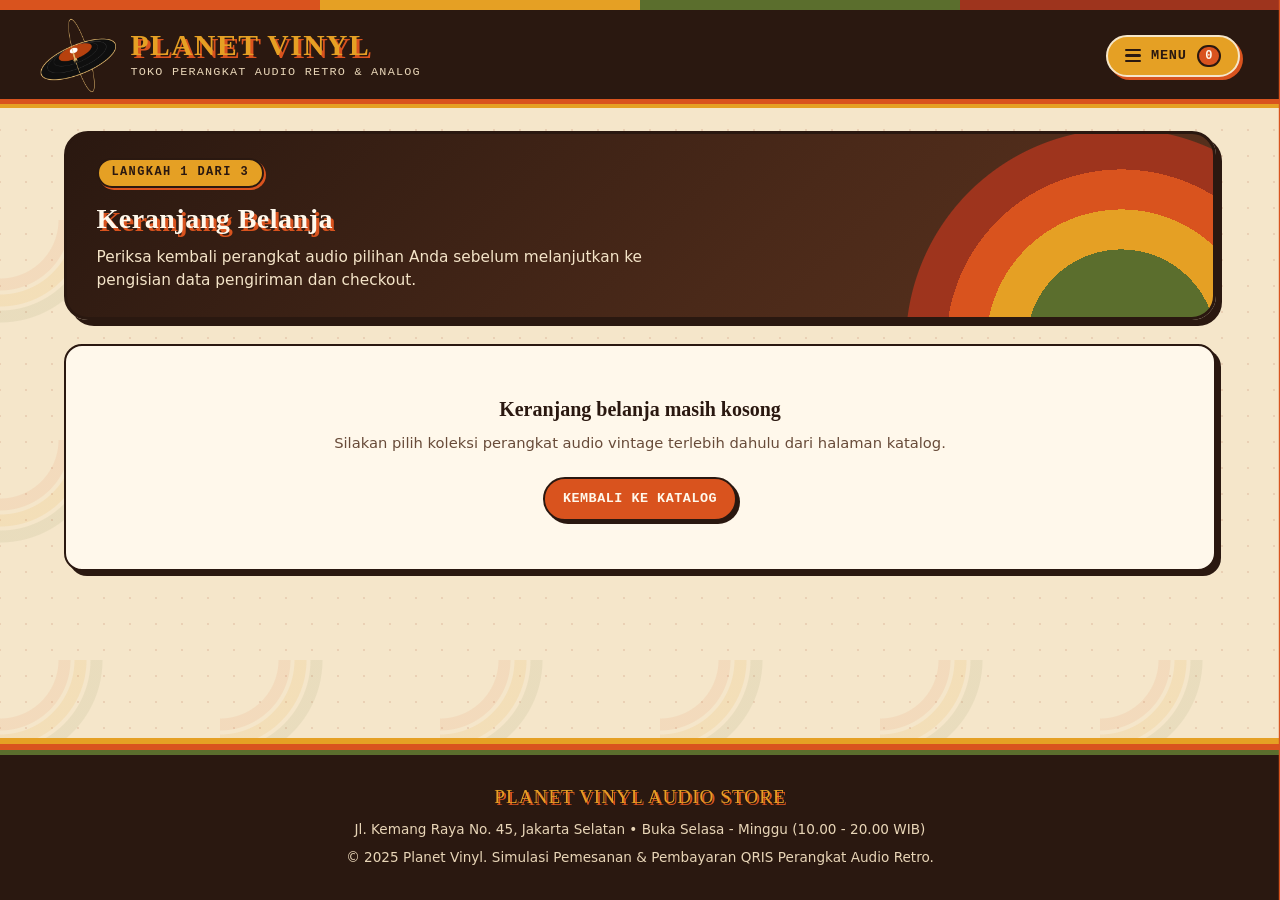
<file: cart.html>
<!DOCTYPE html>
<html lang="id">
<head>
  <meta charset="UTF-8">
  <meta name="viewport" content="width=device-width, initial-scale=1.0">
  <title>Keranjang Belanja — PLANET VINYL</title>
  <link rel="stylesheet" href="style.css">
</head>
<body>

  <div id="site-topbar"></div>

  <section class="hero compact">
    <div class="hero-box">
      <div class="hero-text">
        <span class="hero-step-tag">Langkah 1 dari 3</span>
        <h1>Keranjang Belanja</h1>
        <p>Periksa kembali perangkat audio pilihan Anda sebelum melanjutkan ke pengisian data pengiriman dan checkout.</p>
      </div>
    </div>
  </section>

  <main class="page-container">
    <div id="cart-root"></div>
  </main>

  <footer>
    <div class="footer-inner">
      <div class="footer-brand">PLANET VINYL AUDIO STORE</div>
      <div>Jl. Kemang Raya No. 45, Jakarta Selatan &bull; Buka Selasa - Minggu (10.00 - 20.00 WIB)</div>
      <div>&copy; 2025 Planet Vinyl. Simulasi Pemesanan &amp; Pembayaran QRIS Perangkat Audio Retro.</div>
    </div>
  </footer>

  <script src="app.js"></script>
  <script>
    (function () {
      const store = window.NKStore;

      function applyPlanetVinylBrand() {
        const topbar = document.getElementById("site-topbar");
        if (!topbar) return;

        const brand = topbar.querySelector(".brand");
        if (brand) {
          brand.querySelectorAll("svg, img, .brand-mark, .brand-icon").forEach(function (el) {
            el.remove();
          });
          const logoImg = document.createElement("img");
          logoImg.src = "logo/Planet Vinyl.png";
          logoImg.alt = "Logo Planet Vinyl";
          logoImg.className = "brand-logo";
          logoImg.width = 52;
          logoImg.height = 52;
          brand.insertBefore(logoImg, brand.firstChild);
        }

        const brandTitle = topbar.querySelector(".brand-title");
        if (brandTitle) brandTitle.textContent = "PLANET VINYL";

        const brandSub = topbar.querySelector(".brand-subtitle");
        if (brandSub) {
          brandSub.textContent = brandSub.textContent.replace(/nada klasik/gi, "Planet Vinyl");
        }

        const drawerTitle = topbar.querySelector(".drawer-title");
        if (drawerTitle) drawerTitle.textContent = "PLANET VINYL";

        const drawerFoot = topbar.querySelector(".drawer-foot");
        if (drawerFoot) {
          drawerFoot.innerHTML = drawerFoot.innerHTML.replace(/nada klasik/gi, "Planet Vinyl");
        }
      }

      store.renderTopbar("cart");
      applyPlanetVinylBrand();

      const root = document.getElementById("cart-root");

      function renderCart() {
        const cart = store.getCart();

        if (cart.length === 0) {
          root.innerHTML =
            '<div class="panel empty-state">' +
            '  <h3>Keranjang belanja masih kosong</h3>' +
            '  <p>Silakan pilih koleksi perangkat audio vintage terlebih dahulu dari halaman katalog.</p>' +
            '  <a href="index.html" class="btn btn-primary">Kembali ke Katalog</a>' +
            '</div>';
          return;
        }

        const totals = store.getCartTotals(store.DEFAULT_COURIER_FEE);
        const totalQty = store.getCartCount();

        const itemsHtml = cart.map(function (item) {
          const itemSubtotal = item.priceNum * item.qty;
          const maxQty = item.stockMax || 1;
          return (
            '<div class="cart-item" data-sku="' + store.escapeHtml(item.sku) + '">' +
            '  <img class="cart-thumb" src="' + store.escapeHtml(item.image) + '" alt="' + store.escapeHtml(item.name) + '">' +
            '  <div class="cart-item-info">' +
            '    <h3>' + store.escapeHtml(item.name) + '</h3>' +
            '    <div class="cart-item-meta">' + store.escapeHtml(item.sku) + ' &bull; Era ' + store.escapeHtml(item.era) + ' &bull; ' + store.escapeHtml(item.condition) + ' (' + store.escapeHtml(item.stock) + ')</div>' +
            '    <div class="cart-item-unit-price">' + store.formatRupiah(item.priceNum) + ' / unit</div>' +
            '  </div>' +
            '  <div class="cart-item-actions">' +
            '    <div class="qty-control">' +
            '      <button type="button" class="qty-btn btn-dec" data-sku="' + store.escapeHtml(item.sku) + '" aria-label="Kurangi jumlah">&minus;</button>' +
            '      <input type="number" class="qty-input" min="1" max="' + maxQty + '" value="' + item.qty + '" data-sku="' + store.escapeHtml(item.sku) + '" aria-label="Jumlah">' +
            '      <button type="button" class="qty-btn btn-inc" data-sku="' + store.escapeHtml(item.sku) + '" ' + (item.qty >= maxQty ? 'disabled' : '') + ' aria-label="Tambah jumlah">+</button>' +
            '    </div>' +
            '    <div class="cart-item-subtotal">' + store.formatRupiah(itemSubtotal) + '</div>' +
            '    <button type="button" class="btn btn-danger-outline btn-sm btn-remove" data-sku="' + store.escapeHtml(item.sku) + '">Hapus</button>' +
            '  </div>' +
            '</div>'
          );
        }).join("");

        root.innerHTML =
          '<div class="two-col">' +
          '  <section class="panel">' +
          '    <div class="panel-title">' +
          '      <span>Daftar Unit Pilihan (' + totalQty + ')</span>' +
          '      <button type="button" class="btn btn-danger-outline btn-sm" id="btn-clear-cart">Kosongkan</button>' +
          '    </div>' +
          '    <div>' + itemsHtml + '</div>' +
          '  </section>' +
          '  <aside class="panel">' +
          '    <div class="panel-title"><span>Ringkasan Belanja</span></div>' +
          '    <div class="summary-row">' +
          '      <span>Subtotal (' + totalQty + ' unit)</span>' +
          '      <strong>' + store.formatRupiah(totals.subtotal) + '</strong>' +
          '    </div>' +
          '    <div class="summary-row">' +
          '      <span>Estimasi Kurir &amp; Packing Kayu</span>' +
          '      <strong>' + store.formatRupiah(totals.ongkir) + '</strong>' +
          '    </div>' +
          '    <hr class="summary-divider">' +
          '    <div class="summary-total">' +
          '      <span>Grand Total</span>' +
          '      <span>' + store.formatRupiah(totals.grandTotal) + '</span>' +
          '    </div>' +
          '    <a href="checkout.html" class="btn btn-primary btn-block">Lanjut ke Checkout &rarr;</a>' +
          '    <a href="index.html" class="btn btn-outline btn-block" style="margin-top:0.65rem;">+ Tambah Koleksi Lainnya</a>' +
          '  </aside>' +
          '</div>';
      }

      root.addEventListener("click", function (e) {
        const decBtn = e.target.closest(".btn-dec");
        if (decBtn) {
          const sku = decBtn.getAttribute("data-sku");
          const item = store.getCart().find(function (c) { return c.sku === sku; });
          if (item) {
            if (item.qty <= 1) {
              store.removeFromCart(sku);
              store.showToast(item.name + " dihapus dari keranjang");
            } else {
              store.updateCartQty(sku, item.qty - 1);
            }
            renderCart();
            applyPlanetVinylBrand();
          }
          return;
        }

        const incBtn = e.target.closest(".btn-inc");
        if (incBtn) {
          const sku = incBtn.getAttribute("data-sku");
          const item = store.getCart().find(function (c) { return c.sku === sku; });
          if (item) {
            if (item.qty >= (item.stockMax || 1)) {
              store.showToast("Stok maksimal tercapai (" + item.stock + ")");
            } else {
              store.updateCartQty(sku, item.qty + 1);
              renderCart();
              applyPlanetVinylBrand();
            }
          }
          return;
        }

        const removeBtn = e.target.closest(".btn-remove");
        if (removeBtn) {
          const sku = removeBtn.getAttribute("data-sku");
          const item = store.getCart().find(function (c) { return c.sku === sku; });
          store.removeFromCart(sku);
          if (item) store.showToast(item.name + " dihapus dari keranjang");
          renderCart();
          applyPlanetVinylBrand();
          return;
        }

        if (e.target.id === "btn-clear-cart") {
          store.clearCart();
          store.showToast("Keranjang belanja dikosongkan");
          renderCart();
          applyPlanetVinylBrand();
        }
      });

      root.addEventListener("change", function (e) {
        const input = e.target.closest(".qty-input");
        if (!input) return;
        const sku = input.getAttribute("data-sku");
        const val = parseInt(input.value, 10);
        store.updateCartQty(sku, isNaN(val) || val < 1 ? 1 : val);
        renderCart();
        applyPlanetVinylBrand();
      });

      store.onRealtimeUpdate(function () {
        renderCart();
        applyPlanetVinylBrand();
      });

      renderCart();
    })();
  </script>
</body>
</html>
</file>
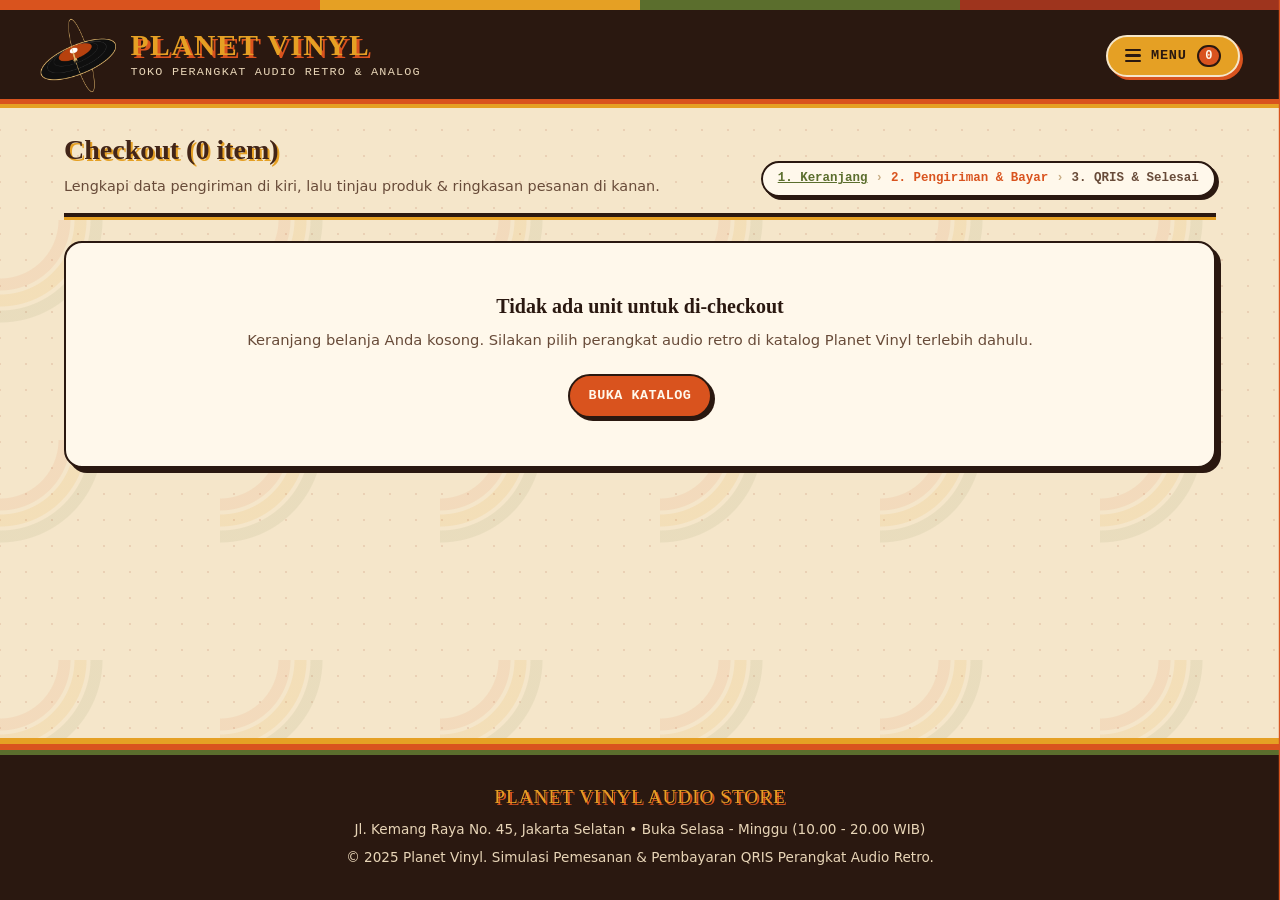
<file: checkout.html>
<!DOCTYPE html>
<html lang="id">
<head>
  <meta charset="UTF-8">
  <meta name="viewport" content="width=device-width, initial-scale=1.0">
  <title>Checkout Pesanan — PLANET VINYL</title>
  <link rel="stylesheet" href="style.css">
</head>
<body>

  <div id="site-topbar"></div>

  <main class="page-container" style="margin-top: 1.5rem;">
    <div class="checkout-topbar-strip">
      <div class="checkout-heading-group">
        <h1>Checkout (<span id="checkout-item-count">0</span> item)</h1>
        <p>Lengkapi data pengiriman di kiri, lalu tinjau produk &amp; ringkasan pesanan di kanan.</p>
      </div>
      <div class="checkout-progress" aria-label="Tahapan Checkout">
        <a href="cart.html" class="progress-step done">1. Keranjang</a>
        <span class="progress-sep">&rsaquo;</span>
        <span class="progress-step active">2. Pengiriman &amp; Bayar</span>
        <span class="progress-sep">&rsaquo;</span>
        <span class="progress-step">3. QRIS &amp; Selesai</span>
      </div>
    </div>

    <div id="checkout-root"></div>
  </main>

  <footer>
    <div class="footer-inner">
      <div class="footer-brand">PLANET VINYL AUDIO STORE</div>
      <div>Jl. Kemang Raya No. 45, Jakarta Selatan &bull; Buka Selasa - Minggu (10.00 - 20.00 WIB)</div>
      <div>&copy; 2025 Planet Vinyl. Simulasi Pemesanan &amp; Pembayaran QRIS Perangkat Audio Retro.</div>
    </div>
  </footer>

  <script src="app.js"></script>
  <script>
    (function () {
      const store = window.NKStore;

      function applyPlanetVinylBrand() {
        const topbar = document.getElementById("site-topbar");
        if (!topbar) return;

        const brand = topbar.querySelector(".brand");
        if (brand) {
          brand.querySelectorAll("svg, img, .brand-mark, .brand-icon").forEach(function (el) {
            el.remove();
          });
          const logoImg = document.createElement("img");
          logoImg.src = "logo/Planet Vinyl.png";
          logoImg.alt = "Logo Planet Vinyl";
          logoImg.className = "brand-logo";
          logoImg.width = 52;
          logoImg.height = 52;
          brand.insertBefore(logoImg, brand.firstChild);
        }

        const brandTitle = topbar.querySelector(".brand-title");
        if (brandTitle) brandTitle.textContent = "PLANET VINYL";

        const brandSub = topbar.querySelector(".brand-subtitle");
        if (brandSub) {
          brandSub.textContent = brandSub.textContent.replace(/nada klasik/gi, "Planet Vinyl");
        }

        const drawerTitle = topbar.querySelector(".drawer-title");
        if (drawerTitle) drawerTitle.textContent = "PLANET VINYL";

        const drawerFoot = topbar.querySelector(".drawer-foot");
        if (drawerFoot) {
          drawerFoot.innerHTML = drawerFoot.innerHTML.replace(/nada klasik/gi, "Planet Vinyl");
        }
      }

      store.renderTopbar("cart");
      applyPlanetVinylBrand();

      const root = document.getElementById("checkout-root");
      const itemCountEl = document.getElementById("checkout-item-count");
      let shippingMethod = "courier";

      const courierIconSvg =
        '<svg viewBox="0 0 64 64" fill="none" xmlns="http://www.w3.org/2000/svg" aria-hidden="true">' +
        '  <rect x="5" y="15" width="35" height="29" rx="3" fill="#E5A93B" stroke="#2B1B12" stroke-width="2.5"/>' +
        '  <path d="M5 23H40M15 15V44M30 15V44" stroke="#2B1B12" stroke-width="1.8"/>' +
        '  <circle cx="22.5" cy="33.5" r="5.5" fill="#2B1B12"/>' +
        '  <circle cx="22.5" cy="33.5" r="2" fill="#FFF9EE"/>' +
        '  <path d="M40 23H51L59 32V44H40V23Z" fill="#D45B27" stroke="#2B1B12" stroke-width="2.5" stroke-linejoin="round"/>' +
        '  <rect x="44" y="27" width="9" height="7" rx="1.5" fill="#FFF9EE" stroke="#2B1B12" stroke-width="1.8"/>' +
        '  <circle cx="17" cy="46" r="6" fill="#2B1B12"/><circle cx="17" cy="46" r="2.4" fill="#F6ECD9"/>' +
        '  <circle cx="49" cy="46" r="6" fill="#2B1B12"/><circle cx="49" cy="46" r="2.4" fill="#F6ECD9"/>' +
        '</svg>';

      const pickupIconSvg =
        '<svg viewBox="0 0 64 64" fill="none" xmlns="http://www.w3.org/2000/svg" aria-hidden="true">' +
        '  <path d="M9 24L13 12H51L55 24H9Z" fill="#D45B27" stroke="#2B1B12" stroke-width="2.5" stroke-linejoin="round"/>' +
        '  <path d="M9 24C9 27.3 11.7 30 15 30C18.3 30 21 27.3 21 24C21 27.3 23.7 30 27 30C30.3 30 33 27.3 33 24C33 27.3 35.7 30 39 30C42.3 30 45 27.3 45 24C45 27.3 47.7 30 51 30C53.2 30 55 28 55 24" fill="#E5A93B" stroke="#2B1B12" stroke-width="2.2"/>' +
        '  <rect x="12" y="29" width="40" height="23" fill="#FFF9EE" stroke="#2B1B12" stroke-width="2.5"/>' +
        '  <rect x="16" y="34" width="13" height="11" rx="1.5" fill="#F6ECD9" stroke="#2B1B12" stroke-width="1.8"/>' +
        '  <circle cx="22.5" cy="39.5" r="3.5" fill="#2B1B12"/>' +
        '  <circle cx="22.5" cy="39.5" r="1.2" fill="#E5A93B"/>' +
        '  <rect x="34" y="35" width="13" height="17" fill="#5F6F3A" stroke="#2B1B12" stroke-width="2"/>' +
        '  <circle cx="44" cy="43.5" r="1.5" fill="#E5A93B"/>' +
        '  <path d="M7 52H57" stroke="#2B1B12" stroke-width="3" stroke-linecap="round"/>' +
        '</svg>';

      function renderCheckout() {
        const cart = store.getCart();
        const totalQty = store.getCartCount();
        if (itemCountEl) itemCountEl.textContent = String(totalQty);

        if (cart.length === 0) {
          root.innerHTML =
            '<div class="panel empty-state">' +
            '  <h3>Tidak ada unit untuk di-checkout</h3>' +
            '  <p>Keranjang belanja Anda kosong. Silakan pilih perangkat audio retro di katalog Planet Vinyl terlebih dahulu.</p>' +
            '  <a href="index.html" class="btn btn-primary">Buka Katalog</a>' +
            '</div>';
          return;
        }

        const ongkir = shippingMethod === "pickup" ? 0 : store.DEFAULT_COURIER_FEE;
        const totals = store.getCartTotals(ongkir);

        const reviewItemsHtml = cart.map(function (item) {
          return (
            '<div class="checkout-review-item">' +
            '  <img class="checkout-review-thumb" src="' + store.escapeHtml(item.image) + '" alt="' + store.escapeHtml(item.name) + '">' +
            '  <div class="checkout-review-info">' +
            '    <div class="checkout-review-title">' + store.escapeHtml(item.name) + '</div>' +
            '    <div class="checkout-review-meta">' + store.escapeHtml(item.sku) + ' &bull; Era ' + store.escapeHtml(item.era) + ' &bull; ' + store.escapeHtml(item.condition) + '</div>' +
            '    <div class="checkout-review-qty">Qty: <strong>' + item.qty + '</strong> &times; ' + store.formatRupiah(item.priceNum) + '</div>' +
            '  </div>' +
            '  <div class="checkout-review-price">' + store.formatRupiah(item.priceNum * item.qty) + '</div>' +
            '</div>'
          );
        }).join("");

        root.innerHTML =
          '<form id="checkout-form" class="checkout-layout">' +
          '  <!-- KOLOM KIRI: Alamat, Opsi Pengiriman, Metode Bayar -->' +
          '  <div class="checkout-steps">' +
          '    <section class="panel checkout-step-card">' +
          '      <div class="checkout-step-header">' +
          '        <span class="step-num">1</span>' +
          '        <div>' +
          '          <h2>Alamat Pengiriman</h2>' +
          '          <p>Pastikan nama penerima dan alamat tujuan sesuai.</p>' +
          '        </div>' +
          '      </div>' +
          '      <div class="form-row">' +
          '        <div class="form-group">' +
          '          <label for="nama">Nama Lengkap Penerima *</label>' +
          '          <input type="text" id="nama" name="nama" class="form-control" placeholder="Contoh: Raka Pratama" required>' +
          '        </div>' +
          '        <div class="form-group">' +
          '          <label for="telepon">No. WhatsApp / Telepon *</label>' +
          '          <input type="tel" id="telepon" name="telepon" class="form-control" placeholder="0812-xxxx-xxxx" required>' +
          '        </div>' +
          '      </div>' +
          '      <div class="form-group">' +
          '        <label for="kota">Kota / Kabupaten *</label>' +
          '        <input type="text" id="kota" name="kota" class="form-control" placeholder="Contoh: Jakarta Selatan" required>' +
          '      </div>' +
          '      <div class="form-group" style="margin-bottom:0;">' +
          '        <label for="alamat">Alamat Lengkap *</label>' +
          '        <textarea id="alamat" name="alamat" rows="2" class="form-control" placeholder="Nama jalan, nomor rumah, RT/RW, kecamatan, kode pos" required></textarea>' +
          '      </div>' +
          '    </section>' +

          '    <section class="panel checkout-step-card">' +
          '      <div class="checkout-step-header">' +
          '        <span class="step-num">2</span>' +
          '        <div>' +
          '          <h2>Opsi Pengiriman &amp; Penanganan</h2>' +
          '          <p>Pilih metode pengiriman yang paling sesuai untuk perangkat audio Anda.</p>' +
          '        </div>' +
          '      </div>' +
          '      <div class="shipping-radio-list">' +
          '        <label class="shipping-radio-card ' + (shippingMethod === "courier" ? "selected" : "") + '">' +
          '          <div class="shipping-radio-top">' +
          '            <div class="shipping-radio-left">' +
          '              <input type="radio" name="shipping" value="courier" ' + (shippingMethod === "courier" ? "checked" : "") + '>' +
          '              <div class="shipping-radio-visual">' + courierIconSvg + '</div>' +
          '            </div>' +
          '            <span class="shipping-radio-price">' + store.formatRupiah(store.DEFAULT_COURIER_FEE) + '</span>' +
          '          </div>' +
          '          <div class="shipping-radio-body">' +
          '            <div class="shipping-radio-title">Kurir Khusus Audio &amp; Packing Kayu</div>' +
          '            <div class="shipping-radio-desc">Estimasi tiba 1-3 hari kerja &bull; Perlindungan ekstra busa &amp; peti kayu</div>' +
          '          </div>' +
          '        </label>' +
          '        <label class="shipping-radio-card ' + (shippingMethod === "pickup" ? "selected" : "") + '">' +
          '          <div class="shipping-radio-top">' +
          '            <div class="shipping-radio-left">' +
          '              <input type="radio" name="shipping" value="pickup" ' + (shippingMethod === "pickup" ? "checked" : "") + '>' +
          '              <div class="shipping-radio-visual">' + pickupIconSvg + '</div>' +
          '            </div>' +
          '            <span class="shipping-radio-price">Gratis</span>' +
          '          </div>' +
          '          <div class="shipping-radio-body">' +
          '            <div class="shipping-radio-title">Ambil Langsung di Toko (Kemang)</div>' +
          '            <div class="shipping-radio-desc">Selasa - Minggu (10.00 - 20.00 WIB) &bull; Bisa tes suara di tempat</div>' +
          '          </div>' +
          '        </label>' +
          '      </div>' +
          '      <div class="form-group" style="margin-top:0.9rem; margin-bottom:0;">' +
          '        <label for="catatan">Catatan Teknis / Pengiriman (Opsional)</label>' +
          '        <input type="text" id="catatan" name="catatan" class="form-control" placeholder="Contoh: Sertakan kartu garansi servis &amp; step-down 110V">' +
          '      </div>' +
          '    </section>' +

          '    <section class="panel checkout-step-card">' +
          '      <div class="checkout-step-header">' +
          '        <span class="step-num">3</span>' +
          '        <div>' +
          '          <h2>Metode Pembayaran</h2>' +
          '          <p>Transaksi aman dengan verifikasi instan.</p>' +
          '        </div>' +
          '      </div>' +
          '      <div class="payment-option">' +
          '        <div>' +
          '          <div class="payment-option-title">QRIS (Pembayaran Instan)</div>' +
          '          <div class="payment-option-desc">Scan kode QRIS melalui mobile banking atau e-wallet. Verifikasi lunas tersinkronisasi secara realtime.</div>' +
          '        </div>' +
          '        <span class="status-badge status-paid">Aktif</span>' +
          '      </div>' +
          '    </section>' +
          '  </div>' +

          '  <!-- KOLOM KANAN: Gambar Produk (Tinjau Item) + Ringkasan Pesanan -->' +
          '  <aside class="checkout-right-col">' +
          '    <section class="panel checkout-step-card">' +
          '      <div class="checkout-step-header">' +
          '        <span class="step-num">4</span>' +
          '        <div>' +
          '          <h2>Tinjau Produk (' + totalQty + ' unit)</h2>' +
          '          <p>Daftar unit audio yang akan diproses.</p>' +
          '        </div>' +
          '      </div>' +
          '      <div class="checkout-review-list">' + reviewItemsHtml + '</div>' +
          '    </section>' +

          '    <section class="panel checkout-sticky-summary">' +
          '      <div class="panel-title" style="border-bottom:none; padding-bottom:0; margin-bottom:0.75rem; font-size:1.05rem;"><span>Ringkasan Pesanan</span></div>' +
          '      <div class="summary-row">' +
          '        <span>Barang (' + totalQty + ' unit):</span>' +
          '        <strong id="co-subtotal">' + store.formatRupiah(totals.subtotal) + '</strong>' +
          '      </div>' +
          '      <div class="summary-row">' +
          '        <span>Ongkos Kirim &amp; Packing:</span>' +
          '        <strong id="co-ongkir">' + (totals.ongkir === 0 ? "Gratis" : store.formatRupiah(totals.ongkir)) + '</strong>' +
          '      </div>' +
          '      <div class="summary-row">' +
          '        <span>Garansi Servis 6 Bulan:</span>' +
          '        <strong style="color:var(--accent-teal);">Gratis</strong>' +
          '      </div>' +
          '      <hr class="summary-divider">' +
          '      <div class="summary-total" style="margin-bottom:0.95rem;">' +
          '        <span>Total Pesanan:</span>' +
          '        <span id="co-grandtotal">' + store.formatRupiah(totals.grandTotal) + '</span>' +
          '      </div>' +
          '      <button type="submit" class="btn btn-gold btn-block checkout-cta-btn">Buat Pesanan &amp; Bayar QRIS &rarr;</button>' +
          '      <p class="checkout-terms">Dengan menekan tombol di atas, Anda menyetujui ketentuan garansi servis analog 6 bulan dari Planet Vinyl.</p>' +
          '      <a href="cart.html" class="btn btn-outline btn-block btn-sm" style="margin-top:0.75rem;">&larr; Ubah Keranjang</a>' +
          '    </section>' +
          '  </aside>' +
          '</form>';

        const shippingRadios = root.querySelectorAll('input[name="shipping"]');
        shippingRadios.forEach(function (radio) {
          radio.addEventListener("change", function () {
            shippingMethod = radio.value;
            root.querySelectorAll(".shipping-radio-card").forEach(function (card) {
              card.classList.remove("selected");
            });
            const parentCard = radio.closest(".shipping-radio-card");
            if (parentCard) parentCard.classList.add("selected");

            const newOngkir = shippingMethod === "pickup" ? 0 : store.DEFAULT_COURIER_FEE;
            const t = store.getCartTotals(newOngkir);
            document.getElementById("co-ongkir").textContent = t.ongkir === 0 ? "Gratis" : store.formatRupiah(t.ongkir);
            document.getElementById("co-grandtotal").textContent = store.formatRupiah(t.grandTotal);
          });
        });

        const form = document.getElementById("checkout-form");
        form.addEventListener("submit", function (e) {
          e.preventDefault();
          const customer = {
            nama: document.getElementById("nama").value.trim(),
            telepon: document.getElementById("telepon").value.trim(),
            kota: document.getElementById("kota").value.trim(),
            alamat: document.getElementById("alamat").value.trim(),
            catatan: document.getElementById("catatan").value.trim()
          };
          const order = store.createOrder(customer, shippingMethod);
          if (order) {
            window.location.href = "payment.html?order=" + encodeURIComponent(order.id);
          }
        });
      }

      store.onRealtimeUpdate(function () {
        renderCheckout();
        applyPlanetVinylBrand();
      });

      renderCheckout();
    })();
  </script>
</body>
</html>
</file>
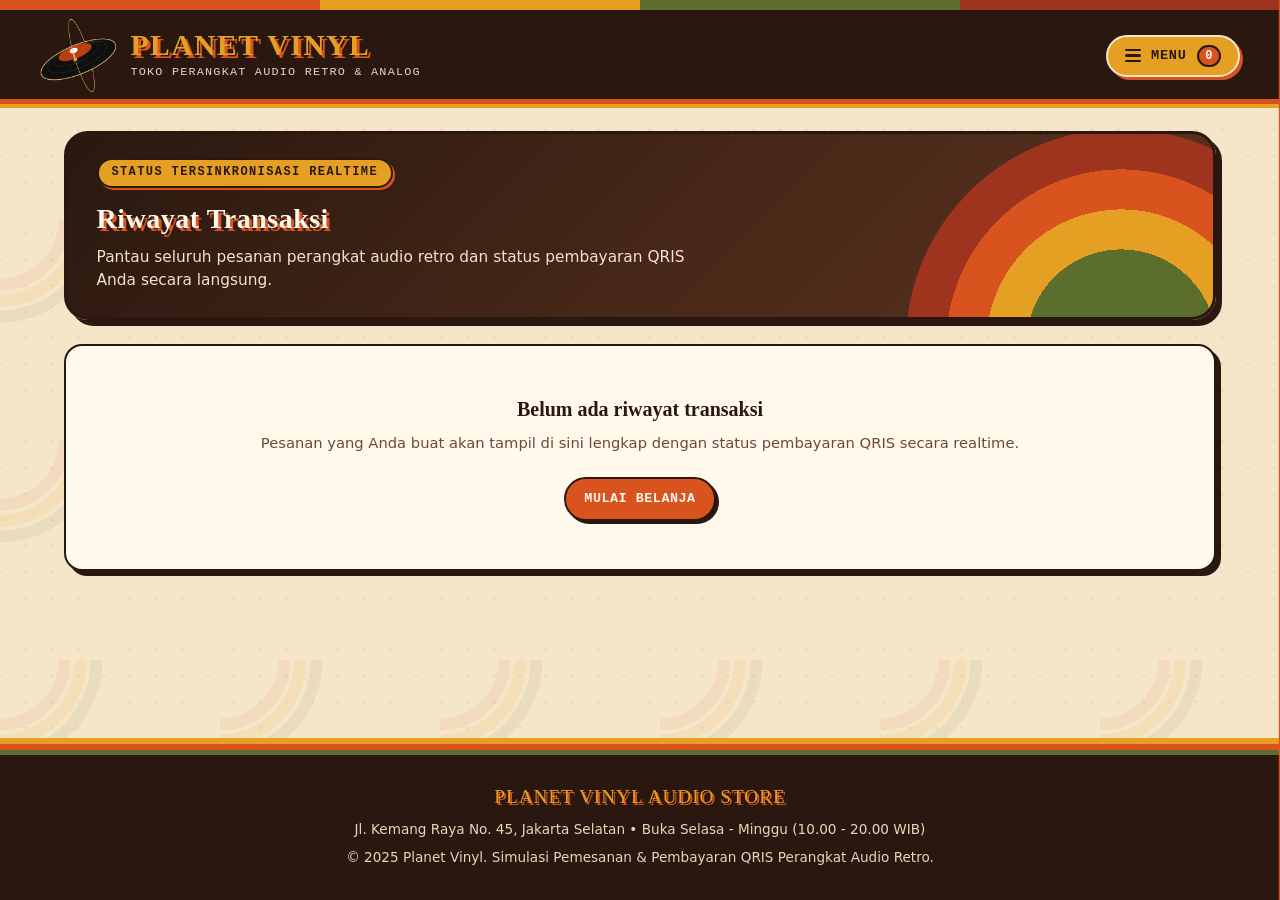
<file: history.html>
<!DOCTYPE html>
<html lang="id">
<head>
  <meta charset="UTF-8">
  <meta name="viewport" content="width=device-width, initial-scale=1.0">
  <title>Riwayat Transaksi — PLANET VINYL</title>
  <link rel="stylesheet" href="style.css">
</head>
<body>

  <div id="site-topbar"></div>

  <section class="hero compact">
    <div class="hero-box">
      <div class="hero-text">
        <span class="hero-step-tag">Status Tersinkronisasi Realtime</span>
        <h1>Riwayat Transaksi</h1>
        <p>Pantau seluruh pesanan perangkat audio retro dan status pembayaran QRIS Anda secara langsung.</p>
      </div>
    </div>
  </section>

  <main class="page-container">
    <div id="history-root"></div>
  </main>

  <footer>
    <div class="footer-inner">
      <div class="footer-brand">PLANET VINYL AUDIO STORE</div>
      <div>Jl. Kemang Raya No. 45, Jakarta Selatan &bull; Buka Selasa - Minggu (10.00 - 20.00 WIB)</div>
      <div>&copy; 2025 Planet Vinyl. Simulasi Pemesanan &amp; Pembayaran QRIS Perangkat Audio Retro.</div>
    </div>
  </footer>

  <script src="app.js"></script>
  <script>
    (function () {
      const store = window.NKStore;

      function applyPlanetVinylBrand() {
        const topbar = document.getElementById("site-topbar");
        if (!topbar) return;

        const brand = topbar.querySelector(".brand");
        if (brand) {
          brand.querySelectorAll("svg, img, .brand-mark, .brand-icon").forEach(function (el) {
            el.remove();
          });
          const logoImg = document.createElement("img");
          logoImg.src = "logo/Planet Vinyl.png";
          logoImg.alt = "Logo Planet Vinyl";
          logoImg.className = "brand-logo";
          logoImg.width = 52;
          logoImg.height = 52;
          brand.insertBefore(logoImg, brand.firstChild);
        }

        const brandTitle = topbar.querySelector(".brand-title");
        if (brandTitle) brandTitle.textContent = "PLANET VINYL";

        const brandSub = topbar.querySelector(".brand-subtitle");
        if (brandSub) {
          brandSub.textContent = brandSub.textContent.replace(/nada klasik/gi, "Planet Vinyl");
        }

        const drawerTitle = topbar.querySelector(".drawer-title");
        if (drawerTitle) drawerTitle.textContent = "PLANET VINYL";

        const drawerFoot = topbar.querySelector(".drawer-foot");
        if (drawerFoot) {
          drawerFoot.innerHTML = drawerFoot.innerHTML.replace(/nada klasik/gi, "Planet Vinyl");
        }
      }

      store.renderTopbar("history");
      applyPlanetVinylBrand();

      const root = document.getElementById("history-root");
      let activeFilter = "ALL";
      let lastSignature = "";

      function getSignature(orders) {
        return activeFilter + "|" + orders.map(function (o) {
          return o.id + ":" + o.status + ":" + (o.paidAt || "");
        }).join(",");
      }

      function renderHistory(force) {
        const orders = store.getOrders();
        const sig = getSignature(orders);
        if (!force && sig === lastSignature) return;
        lastSignature = sig;

        if (orders.length === 0) {
          root.innerHTML =
            '<div class="panel empty-state">' +
            '  <h3>Belum ada riwayat transaksi</h3>' +
            '  <p>Pesanan yang Anda buat akan tampil di sini lengkap dengan status pembayaran QRIS secara realtime.</p>' +
            '  <a href="index.html" class="btn btn-primary">Mulai Belanja</a>' +
            '</div>';
          return;
        }

        const filtered = orders.filter(function (o) {
          return activeFilter === "ALL" ? true : o.status === activeFilter;
        });

        const countPending = orders.filter(function (o) { return o.status === "PENDING"; }).length;
        const countPaid = orders.filter(function (o) { return o.status === "PAID"; }).length;
        const countRejected = orders.filter(function (o) { return o.status === "REJECTED"; }).length;

        const filterButtons =
          '<div style="display:flex; gap:0.5rem; flex-wrap:wrap; margin-bottom:1.15rem;">' +
          '  <button type="button" class="btn btn-sm ' + (activeFilter === "ALL" ? "btn-primary" : "btn-outline") + '" data-filter="ALL">Semua (' + orders.length + ')</button>' +
          '  <button type="button" class="btn btn-sm ' + (activeFilter === "PENDING" ? "btn-primary" : "btn-outline") + '" data-filter="PENDING">Menunggu (' + countPending + ')</button>' +
          '  <button type="button" class="btn btn-sm ' + (activeFilter === "PAID" ? "btn-primary" : "btn-outline") + '" data-filter="PAID">Paid (' + countPaid + ')</button>' +
          '  <button type="button" class="btn btn-sm ' + (activeFilter === "REJECTED" ? "btn-primary" : "btn-outline") + '" data-filter="REJECTED">Ditolak (' + countRejected + ')</button>' +
          '</div>';

        const rowsHtml = filtered.length === 0
          ? '<tr><td colspan="6" style="text-align:center; padding:2rem; color:var(--text-muted);">Tidak ada transaksi dengan filter ini.</td></tr>'
          : filtered.map(function (o) {
              const itemsText = o.items.map(function (it) {
                return store.escapeHtml(it.name) + " &times;" + it.qty;
              }).join(", ");

              const actionHtml =
                o.status === "PENDING"
                  ? '<a href="payment.html?order=' + encodeURIComponent(o.id) + '" class="btn btn-primary btn-sm">Bayar QRIS</a>'
                  : '<a href="thank-you.html?order=' + encodeURIComponent(o.id) + '" class="btn btn-outline btn-sm">Lihat Struk</a> ' +
                    '<a href="payment.html?order=' + encodeURIComponent(o.id) + '" class="btn btn-outline btn-sm">Status</a>';

              return (
                '<tr>' +
                '  <td>' +
                '    <strong style="font-family:\'Courier New\',monospace;">' + store.escapeHtml(o.id) + '</strong><br>' +
                '    <small style="color:var(--text-muted);">' + store.escapeHtml(store.formatWaktu(o.createdAt)) + '</small>' +
                '  </td>' +
                '  <td>' +
                '    <div><strong>' + store.escapeHtml(o.customer.nama) + '</strong></div>' +
                '    <small style="color:var(--text-muted);">' + store.escapeHtml(o.customer.kota) + '</small>' +
                '  </td>' +
                '  <td style="max-width:260px;">' + itemsText + '</td>' +
                '  <td style="font-family:\'Courier New\',monospace;">' +
                '    <div style="font-size:0.76rem; color:var(--text-muted);">Sub: ' + store.formatRupiah(o.subtotal) + '</div>' +
                '    <strong>' + store.formatRupiah(o.grandTotal) + '</strong>' +
                '  </td>' +
                '  <td>' +
                '    ' + store.renderStatusBadge(o.status) +
                (o.paidAt ? '<div style="font-size:0.72rem; color:var(--text-muted); margin-top:0.25rem;">' + store.escapeHtml(store.formatWaktu(o.paidAt)) + '</div>' : '') +
                '  </td>' +
                '  <td style="white-space:nowrap;">' + actionHtml + '</td>' +
                '</tr>'
              );
            }).join("");

        root.innerHTML =
          '<section class="panel">' +
          '  <div class="panel-title">' +
          '    <span>Daftar Transaksi</span>' +
          '    <a href="index.html" class="btn btn-outline btn-sm">Kembali ke Katalog</a>' +
          '  </div>' +
          '  ' + filterButtons +
          '  <div class="table-wrap">' +
          '    <table class="data-table">' +
          '      <thead>' +
          '        <tr>' +
          '          <th>Invoice</th>' +
          '          <th>Penerima</th>' +
          '          <th>Unit Audio</th>' +
          '          <th>Total</th>' +
          '          <th>Status</th>' +
          '          <th>Aksi</th>' +
          '        </tr>' +
          '      </thead>' +
          '      <tbody>' + rowsHtml + '</tbody>' +
          '    </table>' +
          '  </div>' +
          '</section>';
      }

      root.addEventListener("click", function (e) {
        const btn = e.target.closest("[data-filter]");
        if (!btn) return;
        activeFilter = btn.getAttribute("data-filter");
        renderHistory(true);
      });

      store.onRealtimeUpdate(function () {
        renderHistory(false);
        applyPlanetVinylBrand();
      });

      setInterval(function () {
        renderHistory(false);
      }, 1000);

      renderHistory(true);
    })();
  </script>
</body>
</html>
</file>
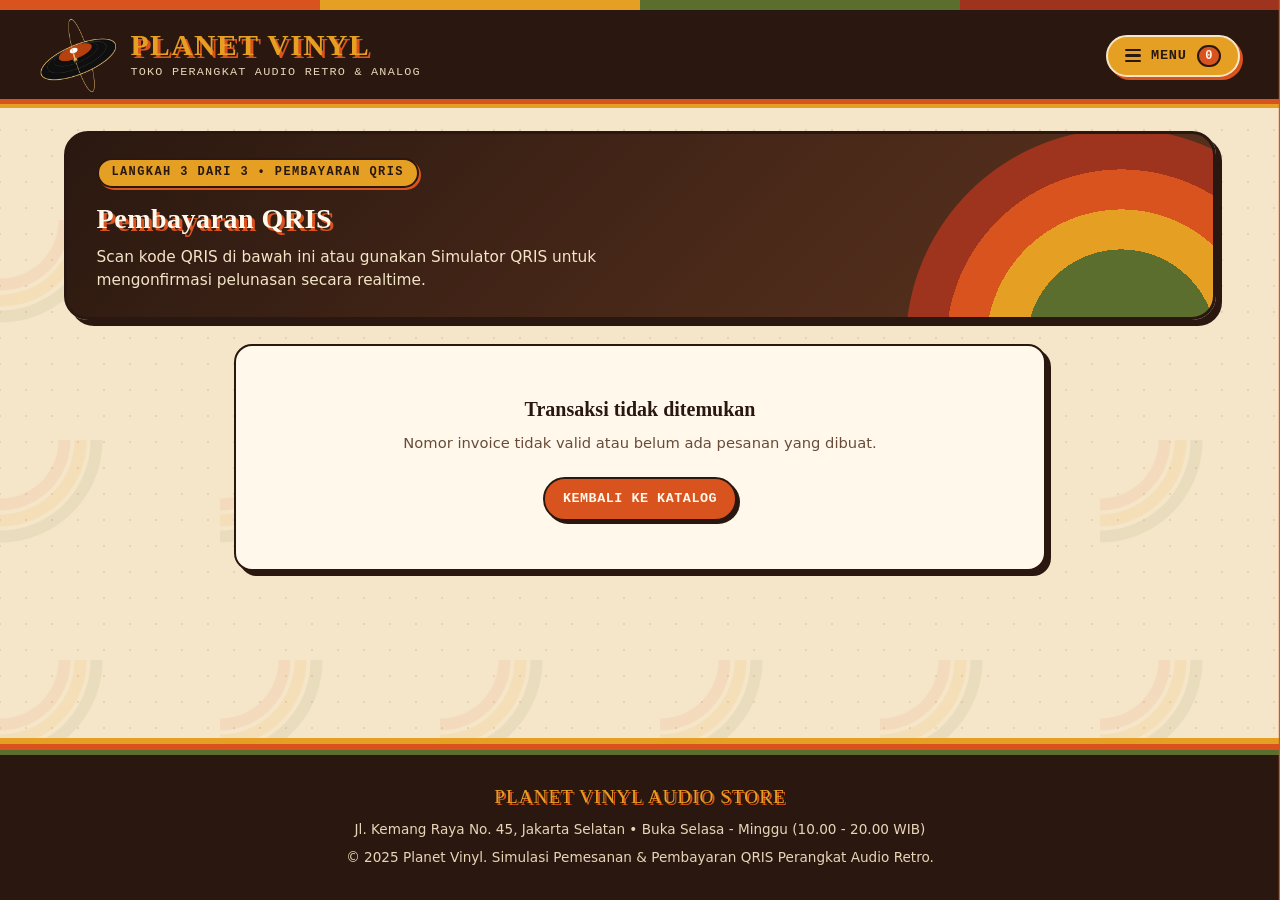
<file: payment.html>
<!DOCTYPE html>
<html lang="id">
<head>
  <meta charset="UTF-8">
  <meta name="viewport" content="width=device-width, initial-scale=1.0">
  <title>Pembayaran QRIS — PLANET VINYL</title>
  <link rel="stylesheet" href="style.css">
</head>
<body>

  <div id="site-topbar"></div>

  <section class="hero compact">
    <div class="hero-box">
      <div class="hero-text">
        <span class="hero-step-tag">Langkah 3 dari 3 &bull; Pembayaran QRIS</span>
        <h1>Pembayaran QRIS</h1>
        <p>Scan kode QRIS di bawah ini atau gunakan Simulator QRIS untuk mengonfirmasi pelunasan secara realtime.</p>
      </div>
    </div>
  </section>

  <main class="page-container narrow">
    <div id="payment-root"></div>
  </main>

  <footer>
    <div class="footer-inner">
      <div class="footer-brand">PLANET VINYL AUDIO STORE</div>
      <div>Jl. Kemang Raya No. 45, Jakarta Selatan &bull; Buka Selasa - Minggu (10.00 - 20.00 WIB)</div>
      <div>&copy; 2025 Planet Vinyl. Simulasi Pemesanan &amp; Pembayaran QRIS Perangkat Audio Retro.</div>
    </div>
  </footer>

  <script src="app.js"></script>
  <script>
    (function () {
      const store = window.NKStore;

      function applyPlanetVinylBrand() {
        const topbar = document.getElementById("site-topbar");
        if (!topbar) return;

        const brand = topbar.querySelector(".brand");
        if (brand) {
          brand.querySelectorAll("svg, img, .brand-mark, .brand-icon").forEach(function (el) {
            el.remove();
          });
          const logoImg = document.createElement("img");
          logoImg.src = "logo/Planet Vinyl.png";
          logoImg.alt = "Logo Planet Vinyl";
          logoImg.className = "brand-logo";
          logoImg.width = 52;
          logoImg.height = 52;
          brand.insertBefore(logoImg, brand.firstChild);
        }

        const brandTitle = topbar.querySelector(".brand-title");
        if (brandTitle) brandTitle.textContent = "PLANET VINYL";

        const brandSub = topbar.querySelector(".brand-subtitle");
        if (brandSub) {
          brandSub.textContent = brandSub.textContent.replace(/nada klasik/gi, "Planet Vinyl");
        }

        const drawerTitle = topbar.querySelector(".drawer-title");
        if (drawerTitle) drawerTitle.textContent = "PLANET VINYL";

        const drawerFoot = topbar.querySelector(".drawer-foot");
        if (drawerFoot) {
          drawerFoot.innerHTML = drawerFoot.innerHTML.replace(/nada klasik/gi, "Planet Vinyl");
        }
      }

      store.renderTopbar("history");
      applyPlanetVinylBrand();

      const root = document.getElementById("payment-root");
      const params = new URLSearchParams(window.location.search);
      let orderId = params.get("order");

      if (!orderId) {
        const all = store.getOrders();
        if (all.length > 0) orderId = all[0].id;
      }

      let lastRenderedStatus = null;
      let redirectTimer = null;
      let redirectCountdown = 3;

      function startRedirectCountdown(id) {
        if (redirectTimer) return;
        redirectCountdown = 3;
        const el = document.getElementById("redirect-sec");
        if (el) el.textContent = String(redirectCountdown);

        redirectTimer = setInterval(function () {
          redirectCountdown -= 1;
          const secEl = document.getElementById("redirect-sec");
          if (secEl) secEl.textContent = String(Math.max(0, redirectCountdown));
          if (redirectCountdown <= 0) {
            clearInterval(redirectTimer);
            redirectTimer = null;
            window.location.href = "thank-you.html?order=" + encodeURIComponent(id);
          }
        }, 1000);
      }

      function renderPayment(force) {
        const order = orderId ? store.getOrderById(orderId) : null;

        if (!order) {
          root.innerHTML =
            '<div class="panel empty-state">' +
            '  <h3>Transaksi tidak ditemukan</h3>' +
            '  <p>Nomor invoice tidak valid atau belum ada pesanan yang dibuat.</p>' +
            '  <a href="index.html" class="btn btn-primary">Kembali ke Katalog</a>' +
            '</div>';
          return;
        }

        if (!force && lastRenderedStatus === order.status) {
          return;
        }
        const prevStatus = lastRenderedStatus;
        lastRenderedStatus = order.status;

        const qrisSvg = store.generateDummyQrisSvg(order.id + "|" + order.grandTotal + "|" + order.qrisRef);
        const thankYouUrl = "thank-you.html?order=" + encodeURIComponent(order.id);
        const simulatorUrl = "qris-approve.html?order=" + encodeURIComponent(order.id);

        let statusSection = "";
        if (order.status === "PAID") {
          statusSection =
            '<div class="realtime-banner paid">' +
            '  <strong>&#10003; Pembayaran Berhasil (PAID)</strong><br>' +
            '  Ref Approval: <code>' + store.escapeHtml(order.approvalRef || "-") + '</code> &bull; Waktu Lunas: ' + store.escapeHtml(store.formatWaktu(order.paidAt)) +
            (prevStatus === "PENDING"
              ? '<div style="margin-top:0.5rem;">Mengalihkan ke halaman struk dalam <strong id="redirect-sec">3</strong> detik...</div>'
              : '') +
            '</div>' +
            '<div style="display:flex; gap:0.75rem; justify-content:center; flex-wrap:wrap; margin-top:1.25rem;">' +
            '  <a href="' + thankYouUrl + '" class="btn btn-primary">Lihat Struk Pesanan</a>' +
            '  <a href="history.html" class="btn btn-outline">Riwayat Transaksi</a>' +
            '</div>';
        } else if (order.status === "REJECTED") {
          statusSection =
            '<div class="realtime-banner rejected">' +
            '  <strong>&#10005; Pembayaran Ditolak / Dibatalkan</strong><br>' +
            '  Waktu: ' + store.escapeHtml(store.formatWaktu(order.rejectedAt)) +
            '</div>' +
            '<div style="display:flex; gap:0.75rem; justify-content:center; flex-wrap:wrap; margin-top:1.25rem;">' +
            '  <a href="index.html" class="btn btn-primary">Kembali ke Katalog</a>' +
            '  <a href="history.html" class="btn btn-outline">Riwayat Transaksi</a>' +
            '</div>';
        } else {
          statusSection =
            '<div class="realtime-banner">' +
            '  <strong>Menunggu Pembayaran QRIS</strong><br>' +
            '  Halaman ini memantau status secara otomatis. Buka <strong>Simulator QRIS</strong> di tab baru lalu tekan <em>Approve</em> untuk melihat perubahan status menjadi <strong>PAID</strong> secara realtime.' +
            '</div>' +
            '<div style="display:flex; gap:0.75rem; justify-content:center; flex-wrap:wrap; margin-top:1.25rem;">' +
            '  <a href="' + simulatorUrl + '" target="_blank" rel="noopener" class="btn btn-gold">Buka Simulator QRIS &#8599;</a>' +
            '  <a href="history.html" class="btn btn-outline">Riwayat Transaksi</a>' +
            '</div>';
        }

        const itemRows = order.items.map(function (it) {
          return (
            '<div class="summary-row">' +
            '  <span>' + store.escapeHtml(it.name) + ' <small style="font-family:\'Courier New\',monospace;">(' + store.escapeHtml(it.sku) + ' &times;' + it.qty + ')</small></span>' +
            '  <strong>' + store.formatRupiah(it.subtotal) + '</strong>' +
            '</div>'
          );
        }).join("");

        root.innerHTML =
          '<section class="panel">' +
          '  <div class="panel-title">' +
          '    <span>Invoice: ' + store.escapeHtml(order.id) + '</span>' +
          '    <span>' + store.renderStatusBadge(order.status) + '</span>' +
          '  </div>' +
          '  <div class="qris-box">' +
          '    <div style="font-family:\'Courier New\',monospace; font-size:0.82rem; color:var(--text-muted); text-transform:uppercase;">Total Pembayaran</div>' +
          '    <div class="qris-amount">' + store.formatRupiah(order.grandTotal) + '</div>' +
          '    <div class="qris-frame">' +
          '      <div class="qris-header">' +
          '        <span class="qris-logo">QRIS</span>' +
          '        <span>PLANET VINYL AUDIO</span>' +
          '      </div>' +
          '      ' + qrisSvg +
          '      <div class="qris-nmid">NMID: ID1025000984120 &bull; Ref: ' + store.escapeHtml(order.qrisRef) + '</div>' +
          '    </div>' +
          '    ' + statusSection +
          '  </div>' +
          '  <hr class="summary-divider" style="margin:1.75rem 0 1.25rem;">' +
          '  <h3 style="font-family:Georgia,serif; font-size:1.05rem; margin-bottom:0.85rem;">Rincian Unit Pesanan</h3>' +
          '  ' + itemRows +
          '  <hr class="summary-divider">' +
          '  <div class="summary-row"><span>Subtotal</span><strong>' + store.formatRupiah(order.subtotal) + '</strong></div>' +
          '  <div class="summary-row"><span>Pengiriman (' + store.escapeHtml(order.shippingMethod) + ')</span><strong>' + (order.ongkir === 0 ? "Gratis" : store.formatRupiah(order.ongkir)) + '</strong></div>' +
          '  <div class="summary-total" style="margin-bottom:0;"><span>Grand Total</span><span>' + store.formatRupiah(order.grandTotal) + '</span></div>' +
          '</section>';

        if (order.status === "PAID" && prevStatus === "PENDING") {
          store.showToast("Pembayaran QRIS berhasil diverifikasi (PAID)!");
          startRedirectCountdown(order.id);
        }
      }

      store.onRealtimeUpdate(function () {
        renderPayment(false);
        applyPlanetVinylBrand();
      });

      setInterval(function () {
        renderPayment(false);
      }, 1000);

      renderPayment(true);
    })();
  </script>
</body>
</html>
</file>
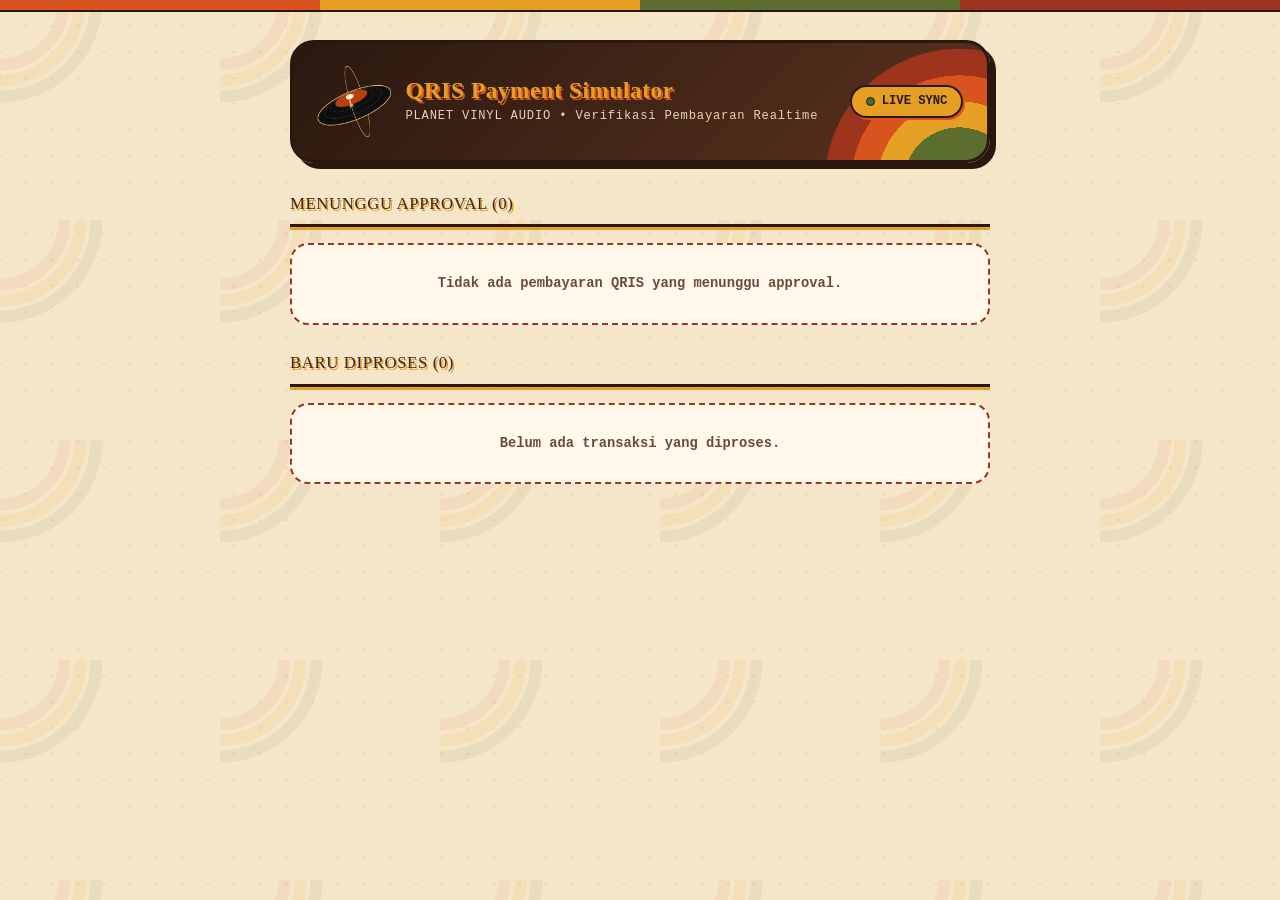
<file: qris-approve.html>
<!DOCTYPE html>
<html lang="id">
<head>
  <meta charset="UTF-8">
  <meta name="viewport" content="width=device-width, initial-scale=1.0">
  <title>QRIS Approve Simulator — PLANET VINYL</title>
  <style>
    :root {
      /* 1970s Supergraphics Palette (Sinkron dengan style.css) */
      --bg-cream: #F5E6CA;
      --bg-card: #FFF8EB;
      --bg-subtle: #EDD7B4;
      --text-dark: #2A1810;
      --text-muted: #684B39;
      --accent-orange: #D9531E;
      --accent-orange-hover: #B84012;
      --accent-gold: #E5A024;
      --accent-teal: #5B6E2D;
      --accent-teal-hover: #475721;
      --accent-rust: #9E341D;
      --accent-brown: #422518;
      --border-retro: #C9AE86;
      --shadow-retro: 5px 5px 0px #2A1810;
      --shadow-retro-sm: 3px 3px 0px #2A1810;
      --radius-70s: 18px;
      --radius-hero: 24px;
      --radius-pill: 999px;
      --green: #3B6E3C;
      --green-bg: #E7F3E4;
      --red: #B63826;
      --red-bg: #FBE9E5;
    }

    * {
      box-sizing: border-box;
      margin: 0;
      padding: 0;
    }

    body {
      font-family: 'Trebuchet MS', 'Gill Sans', system-ui, -apple-system, sans-serif;
      background-color: var(--bg-cream);
      background-image:
        radial-gradient(circle at 0% 0%, transparent 58px, rgba(217, 83, 30, 0.08) 59px, rgba(217, 83, 30, 0.08) 70px, transparent 71px),
        radial-gradient(circle at 0% 0%, transparent 74px, rgba(229, 160, 36, 0.11) 75px, rgba(229, 160, 36, 0.11) 86px, transparent 87px),
        radial-gradient(circle at 0% 0%, transparent 90px, rgba(91, 110, 45, 0.08) 91px, rgba(91, 110, 45, 0.08) 102px, transparent 103px),
        radial-gradient(rgba(158, 52, 29, 0.12) 1.5px, transparent 1.5px);
      background-size: 220px 220px, 220px 220px, 220px 220px, 26px 26px;
      background-position: 0 0, 0 0, 0 0, 13px 13px;
      color: var(--text-dark);
      line-height: 1.55;
      min-height: 100vh;
    }

    .groovy-stripe {
      display: grid;
      grid-template-columns: repeat(4, 1fr);
      height: 12px;
      width: 100%;
      border-bottom: 2.5px solid var(--text-dark);
    }

    .groovy-stripe span:nth-child(1) { background-color: #D9531E; }
    .groovy-stripe span:nth-child(2) { background-color: #E5A024; }
    .groovy-stripe span:nth-child(3) { background-color: #5B6E2D; }
    .groovy-stripe span:nth-child(4) { background-color: #9E341D; }

    .wrap {
      max-width: 740px;
      margin: 0 auto;
      padding: 1.75rem 1.25rem 3.5rem;
    }

    .head {
      position: relative;
      overflow: hidden;
      background:
        radial-gradient(circle at 96% 120%, #5B6E2D 0 56px, #E5A024 56px 82px, #D9531E 82px 108px, #9E341D 108px 134px, transparent 135px),
        linear-gradient(135deg, #2A1810 0%, #4A2919 65%, #5B331E 100%);
      color: var(--bg-cream);
      border: 3px solid var(--text-dark);
      border-radius: var(--radius-hero);
      box-shadow: 6px 6px 0px var(--text-dark);
      padding: 1.35rem 1.5rem;
      margin-bottom: 1.75rem;
      display: flex;
      justify-content: space-between;
      align-items: center;
      gap: 1rem;
      flex-wrap: wrap;
    }

    .head-brand {
      position: relative;
      z-index: 1;
      display: flex;
      align-items: center;
      gap: 0.9rem;
    }

    .head-logo {
    height: 74px;
    width: 74px;
    max-width: none;
    max-height: none;
    object-fit: contain;
    display: block;
    flex-shrink: 0;
    }

    .head h1 {
      font-family: 'Cooper Black', 'Rockwell', 'Bookman Old Style', Georgia, serif;
      font-size: 1.45rem;
      color: var(--accent-gold);
      text-shadow: 2px 2px 0px var(--accent-orange);
      letter-spacing: 0.6px;
      line-height: 1.15;
    }

    .head p {
      font-family: 'Courier New', monospace;
      font-size: 0.76rem;
      color: #E8D5B7;
      letter-spacing: 0.8px;
      margin-top: 0.2rem;
    }

    .live-pill {
      position: relative;
      z-index: 1;
      font-family: 'Courier New', monospace;
      font-size: 0.76rem;
      font-weight: 800;
      color: var(--text-dark);
      background-color: var(--accent-gold);
      border: 2px solid var(--text-dark);
      border-radius: var(--radius-pill);
      box-shadow: 2px 2px 0px var(--accent-orange);
      padding: 0.32rem 0.85rem;
      display: inline-flex;
      align-items: center;
      gap: 0.45rem;
      white-space: nowrap;
    }

    .dot {
      width: 9px;
      height: 9px;
      border-radius: 50%;
      background-color: var(--green);
      border: 1px solid var(--text-dark);
      animation: blink 1.4s infinite;
    }

    @keyframes blink {
      0%, 100% { opacity: 1; }
      50% { opacity: 0.3; }
    }

    .section-label {
      font-family: 'Cooper Black', 'Rockwell', 'Bookman Old Style', Georgia, serif;
      font-size: 1.05rem;
      text-transform: uppercase;
      letter-spacing: 0.6px;
      color: var(--accent-brown);
      text-shadow: 1.5px 1.5px 0px var(--accent-gold);
      border-bottom: 3.5px solid var(--text-dark);
      box-shadow: 0 3px 0 var(--accent-gold);
      padding-bottom: 0.45rem;
      margin: 1.6rem 0 1rem;
    }

    .list {
      display: flex;
      flex-direction: column;
      gap: 1rem;
    }

    .tx-card {
      background-color: var(--bg-card);
      border: 2.5px solid var(--text-dark);
      border-radius: var(--radius-70s);
      box-shadow: var(--shadow-retro);
      padding: 1.15rem 1.3rem;
      display: flex;
      justify-content: space-between;
      align-items: center;
      gap: 1rem;
      flex-wrap: wrap;
      transition: transform 0.12s ease, box-shadow 0.12s ease;
    }

    .tx-card:hover {
      transform: translate(-1px, -1px);
    }

    .tx-card.highlight {
      border-color: var(--accent-orange);
      background-color: #FFFDF7;
      box-shadow: 5px 5px 0px var(--accent-orange);
    }

    .tx-id {
      font-family: 'Courier New', monospace;
      font-size: 0.9rem;
      font-weight: 800;
      color: var(--accent-teal);
    }

    .tx-meta {
      font-size: 0.84rem;
      color: var(--text-muted);
      margin-top: 0.2rem;
    }

    .tx-amount {
      font-family: 'Courier New', monospace;
      font-size: 1.12rem;
      font-weight: 800;
      color: var(--text-dark);
      margin-top: 0.35rem;
    }

    .tx-actions {
      display: flex;
      gap: 0.6rem;
      align-items: center;
      flex-wrap: wrap;
    }

    .btn {
      font-family: 'Courier New', monospace;
      font-size: 0.8rem;
      font-weight: 800;
      text-transform: uppercase;
      letter-spacing: 0.5px;
      padding: 0.55rem 1.05rem;
      cursor: pointer;
      border: 2.5px solid var(--text-dark);
      border-radius: var(--radius-pill);
      box-shadow: var(--shadow-retro-sm);
      transition: transform 0.08s ease, box-shadow 0.08s ease, background-color 0.14s ease;
    }

    .btn:active {
      transform: translate(2px, 2px);
      box-shadow: none;
    }

    .btn-approve {
      background-color: var(--accent-teal);
      color: #FFF8EB;
    }

    .btn-approve:hover {
      background-color: var(--accent-teal-hover);
    }

    .btn-reject {
      background-color: var(--bg-card);
      color: var(--red);
      border-color: var(--red);
      box-shadow: 3px 3px 0px var(--red);
    }

    .btn-reject:hover {
      background-color: var(--red-bg);
    }

    .tag {
      font-family: 'Courier New', monospace;
      font-size: 0.74rem;
      font-weight: 800;
      padding: 0.26rem 0.75rem;
      border: 2px solid var(--text-dark);
      border-radius: var(--radius-pill);
      text-transform: uppercase;
    }

    .tag-paid {
      background-color: var(--green-bg);
      color: var(--green);
    }

    .tag-rejected {
      background-color: var(--red-bg);
      color: var(--red);
    }

    .empty {
      background-color: var(--bg-card);
      border: 2.5px dashed var(--accent-rust);
      border-radius: var(--radius-70s);
      padding: 1.75rem 1.25rem;
      text-align: center;
      font-family: 'Courier New', monospace;
      font-size: 0.86rem;
      font-weight: 700;
      color: var(--text-muted);
    }

    .log {
      margin-top: 1.5rem;
      font-family: 'Courier New', monospace;
      font-size: 0.8rem;
      font-weight: 700;
      color: var(--text-dark);
      text-align: center;
    }

    @media (max-width: 560px) {
      .head {
        padding: 1.15rem;
      }
      .head h1 {
        font-size: 1.2rem;
      }
      .tx-actions {
        width: 100%;
        justify-content: flex-end;
      }
      .head-logo {
      height: 56px;
      width: 56px;
      }
    }
  </style>
</head>
<body>
  <div class="groovy-stripe" aria-hidden="true">
    <span></span><span></span><span></span><span></span>
  </div>

  <div class="wrap">
    <header class="head">
      <div class="head-brand">
        <img src="logo/Planet Vinyl.png" alt="Logo Planet Vinyl" class="head-logo" width="50" height="50">
        <div>
          <h1>QRIS Payment Simulator</h1>
          <p>PLANET VINYL AUDIO &bull; Verifikasi Pembayaran Realtime</p>
        </div>
      </div>
      <span class="live-pill"><span class="dot"></span> LIVE SYNC</span>
    </header>

    <div id="sim-root"></div>
    <div id="sim-log" class="log"></div>
  </div>

  <script src="qris-approve.js"></script>
</body>
</html>
</file>
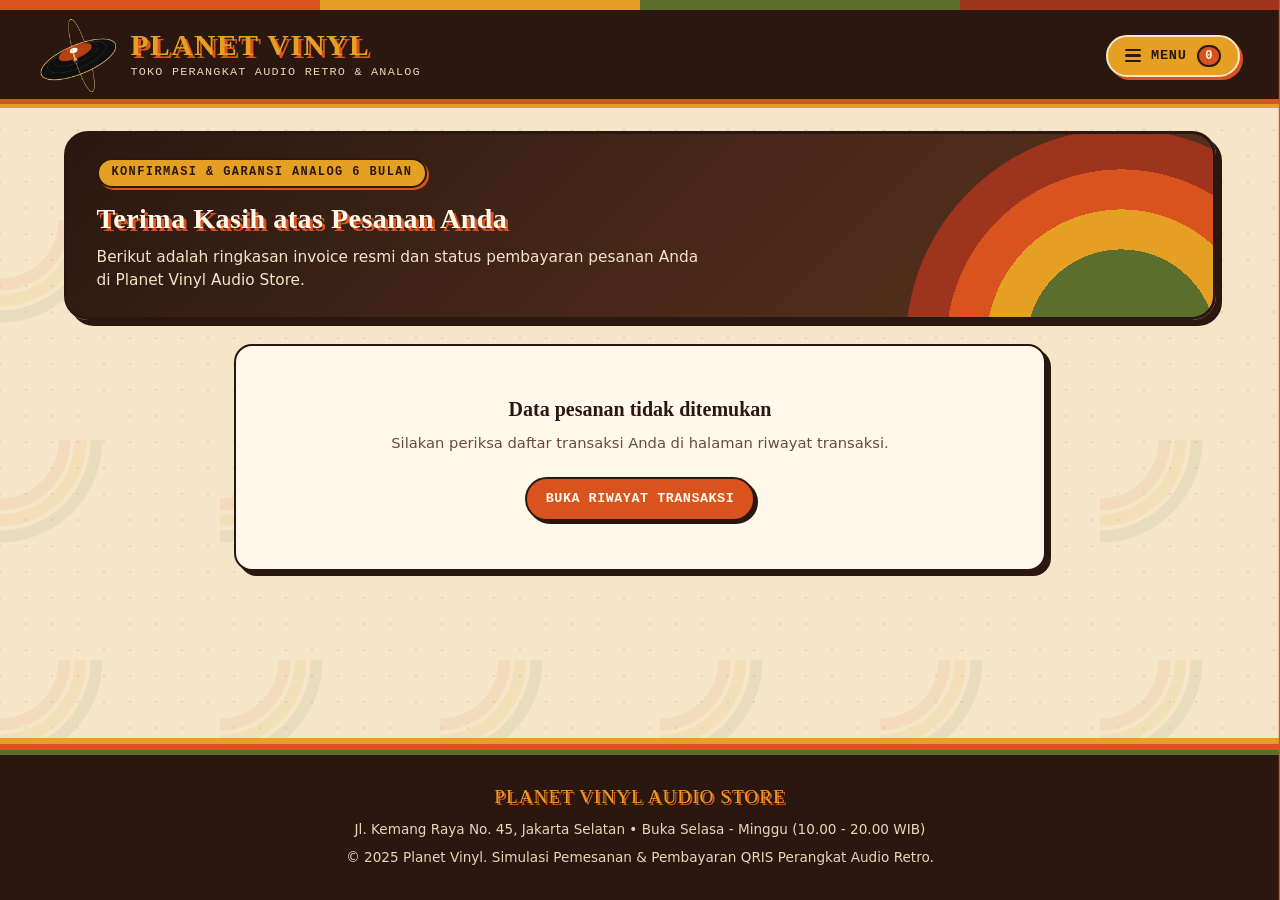
<file: thank-you.html>
<!DOCTYPE html>
<html lang="id">
<head>
  <meta charset="UTF-8">
  <meta name="viewport" content="width=device-width, initial-scale=1.0">
  <title>Struk Pesanan — PLANET VINYL</title>
  <link rel="stylesheet" href="style.css">
</head>
<body>

  <div id="site-topbar"></div>

  <section class="hero compact">
    <div class="hero-box">
      <div class="hero-text">
        <span class="hero-step-tag">Konfirmasi &amp; Garansi Analog 6 Bulan</span>
        <h1>Terima Kasih atas Pesanan Anda</h1>
        <p>Berikut adalah ringkasan invoice resmi dan status pembayaran pesanan Anda di Planet Vinyl Audio Store.</p>
      </div>
    </div>
  </section>

  <main class="page-container narrow">
    <div id="thankyou-root"></div>
  </main>

  <footer>
    <div class="footer-inner">
      <div class="footer-brand">PLANET VINYL AUDIO STORE</div>
      <div>Jl. Kemang Raya No. 45, Jakarta Selatan &bull; Buka Selasa - Minggu (10.00 - 20.00 WIB)</div>
      <div>&copy; 2025 Planet Vinyl. Simulasi Pemesanan &amp; Pembayaran QRIS Perangkat Audio Retro.</div>
    </div>
  </footer>

  <script src="app.js"></script>
  <script>
    (function () {
      const store = window.NKStore;

      function applyPlanetVinylBrand() {
        const topbar = document.getElementById("site-topbar");
        if (!topbar) return;

        const brand = topbar.querySelector(".brand");
        if (brand) {
          brand.querySelectorAll("svg, img, .brand-mark, .brand-icon").forEach(function (el) {
            el.remove();
          });
          const logoImg = document.createElement("img");
          logoImg.src = "logo/Planet Vinyl.png";
          logoImg.alt = "Logo Planet Vinyl";
          logoImg.className = "brand-logo";
          logoImg.width = 52;
          logoImg.height = 52;
          brand.insertBefore(logoImg, brand.firstChild);
        }

        const brandTitle = topbar.querySelector(".brand-title");
        if (brandTitle) brandTitle.textContent = "PLANET VINYL";

        const brandSub = topbar.querySelector(".brand-subtitle");
        if (brandSub) {
          brandSub.textContent = brandSub.textContent.replace(/nada klasik/gi, "Planet Vinyl");
        }

        const drawerTitle = topbar.querySelector(".drawer-title");
        if (drawerTitle) drawerTitle.textContent = "PLANET VINYL";

        const drawerFoot = topbar.querySelector(".drawer-foot");
        if (drawerFoot) {
          drawerFoot.innerHTML = drawerFoot.innerHTML.replace(/nada klasik/gi, "Planet Vinyl");
        }
      }

      store.renderTopbar("history");
      applyPlanetVinylBrand();

      const root = document.getElementById("thankyou-root");
      const params = new URLSearchParams(window.location.search);
      let orderId = params.get("order");

      if (!orderId) {
        const all = store.getOrders();
        if (all.length > 0) orderId = all[0].id;
      }

      let lastStatus = null;

      function renderThankYou(force) {
        const order = orderId ? store.getOrderById(orderId) : null;

        if (!order) {
          root.innerHTML =
            '<div class="panel empty-state">' +
            '  <h3>Data pesanan tidak ditemukan</h3>' +
            '  <p>Silakan periksa daftar transaksi Anda di halaman riwayat transaksi.</p>' +
            '  <a href="history.html" class="btn btn-primary">Buka Riwayat Transaksi</a>' +
            '</div>';
          return;
        }

        if (!force && lastStatus === order.status) return;
        lastStatus = order.status;

        const bannerHtml =
          order.status === "PAID"
            ? '<div class="realtime-banner paid" style="margin-top:0; margin-bottom:1.25rem;">' +
              '  <strong>&#10003; Pembayaran QRIS Lunas (PAID)</strong><br>' +
              '  Terima kasih, <strong>' + store.escapeHtml(order.customer.nama) + '</strong>! Pembayaran diverifikasi pada ' + store.escapeHtml(store.formatWaktu(order.paidAt)) + ' (Ref: <code>' + store.escapeHtml(order.approvalRef || "-") + '</code>). Sertifikat garansi servis analog 6 bulan dilampirkan bersama unit.' +
              '</div>'
            : order.status === "REJECTED"
            ? '<div class="realtime-banner rejected" style="margin-top:0; margin-bottom:1.25rem;">' +
              '  <strong>&#10005; Pembayaran Ditolak</strong><br>' +
              '  Transaksi ini ditolak pada ' + store.escapeHtml(store.formatWaktu(order.rejectedAt)) + '.' +
              '</div>'
            : '<div class="realtime-banner" style="margin-top:0; margin-bottom:1.25rem;">' +
              '  <strong>Menunggu Pembayaran QRIS</strong><br>' +
              '  Status halaman ini akan berubah otomatis menjadi <strong>PAID</strong> begitu pembayaran di-approve. ' +
              '  <a href="payment.html?order=' + encodeURIComponent(order.id) + '" style="text-decoration:underline; color:var(--accent-orange); font-weight:700;">Kembali ke QRIS</a>' +
              '</div>';

        const rowsHtml = order.items.map(function (it) {
          return (
            '<tr>' +
            '  <td><strong>' + store.escapeHtml(it.name) + '</strong><br><small style="font-family:\'Courier New\',monospace; color:var(--text-muted);">' + store.escapeHtml(it.sku) + ' &bull; Era ' + store.escapeHtml(it.era) + ' &bull; ' + store.formatRupiah(it.priceNum) + '</small></td>' +
            '  <td style="text-align:center; font-family:\'Courier New\',monospace;">' + it.qty + '</td>' +
            '  <td style="text-align:right; font-family:\'Courier New\',monospace;"><strong>' + store.formatRupiah(it.subtotal) + '</strong></td>' +
            '</tr>'
          );
        }).join("");

        root.innerHTML =
          '<section class="panel">' +
          '  <div class="panel-title">' +
          '    <span>Struk Pesanan &bull; ' + store.escapeHtml(order.id) + '</span>' +
          '    <span>' + store.renderStatusBadge(order.status) + '</span>' +
          '  </div>' +
          '  ' + bannerHtml +
          '  <div class="form-row" style="margin-bottom:1.25rem; font-size:0.88rem;">' +
          '    <div>' +
          '      <div style="font-family:\'Courier New\',monospace; color:var(--text-muted); font-size:0.76rem; text-transform:uppercase; font-weight:700;">Data Penerima</div>' +
          '      <div><strong>' + store.escapeHtml(order.customer.nama) + '</strong></div>' +
          '      <div>' + store.escapeHtml(order.customer.telepon) + '</div>' +
          '      <div>' + store.escapeHtml(order.customer.alamat) + ', ' + store.escapeHtml(order.customer.kota) + '</div>' +
          (order.customer.catatan ? '<div style="color:var(--text-muted); margin-top:0.25rem;">Catatan: ' + store.escapeHtml(order.customer.catatan) + '</div>' : '') +
          '    </div>' +
          '    <div>' +
          '      <div style="font-family:\'Courier New\',monospace; color:var(--text-muted); font-size:0.76rem; text-transform:uppercase; font-weight:700;">Info Transaksi</div>' +
          '      <div>Tanggal Order: ' + store.escapeHtml(store.formatWaktu(order.createdAt)) + '</div>' +
          '      <div>Metode Bayar: <strong>' + store.escapeHtml(order.paymentMethod) + '</strong> (' + store.escapeHtml(order.qrisRef) + ')</div>' +
          '      <div>Pengiriman: ' + store.escapeHtml(order.shippingMethod) + '</div>' +
          '    </div>' +
          '  </div>' +
          '  <div class="table-wrap">' +
          '    <table class="data-table">' +
          '      <thead>' +
          '        <tr>' +
          '          <th>Perangkat Audio</th>' +
          '          <th style="text-align:center;">Qty</th>' +
          '          <th style="text-align:right;">Subtotal</th>' +
          '        </tr>' +
          '      </thead>' +
          '      <tbody>' + rowsHtml + '</tbody>' +
          '    </table>' +
          '  </div>' +
          '  <div style="max-width:340px; margin-left:auto; margin-top:1.1rem;">' +
          '    <div class="summary-row"><span>Subtotal</span><strong>' + store.formatRupiah(order.subtotal) + '</strong></div>' +
          '    <div class="summary-row"><span>Ongkos Kirim</span><strong>' + (order.ongkir === 0 ? "Gratis" : store.formatRupiah(order.ongkir)) + '</strong></div>' +
          '    <hr class="summary-divider">' +
          '    <div class="summary-total" style="margin-bottom:0;"><span>Grand Total</span><span>' + store.formatRupiah(order.grandTotal) + '</span></div>' +
          '  </div>' +
          '  <div class="no-print" style="display:flex; gap:0.75rem; flex-wrap:wrap; margin-top:1.75rem; padding-top:1.25rem; border-top:2px dashed var(--border-retro);">' +
          '    <a href="history.html" class="btn btn-primary">Riwayat Transaksi</a>' +
          '    <a href="index.html" class="btn btn-outline">Kembali ke Katalog</a>' +
          '    <button type="button" class="btn btn-teal" id="btn-print-receipt">Cetak Struk</button>' +
          '  </div>' +
          '</section>';

        const printBtn = document.getElementById("btn-print-receipt");
        if (printBtn) {
          printBtn.addEventListener("click", function () {
            window.print();
          });
        }
      }

      store.onRealtimeUpdate(function () {
        renderThankYou(false);
        applyPlanetVinylBrand();
      });

      setInterval(function () {
        renderThankYou(false);
      }, 1000);

      renderThankYou(true);
    })();
  </script>
</body>
</html>
</file>
<file: style.css>
:root {
  /* 1970s Supergraphics Palette */
  --bg-cream: #F5E6CA;
  --bg-card: #FFF8EB;
  --bg-subtle: #EDD7B4;
  --text-dark: #2A1810;
  --text-muted: #684B39;
  --accent-orange: #D9531E;       /* 70s Burnt Tangerine */
  --accent-orange-hover: #B84012;
  --accent-gold: #E5A024;         /* 70s Mustard / Harvest Gold */
  --accent-gold-hover: #C98816;
  --accent-teal: #5B6E2D;         /* 70s Avocado Olive */
  --accent-teal-hover: #475721;
  --accent-rust: #9E341D;         /* 70s Terracotta / Rust */
  --accent-brown: #422518;        /* Deep Walnut */
  --border-retro: #C9AE86;
  --shadow-retro: 5px 5px 0px #2A1810;
  --shadow-retro-sm: 3px 3px 0px #2A1810;
  --radius-70s: 18px;
  --radius-hero: 24px;
  --radius-pill: 999px;
  --success: #3B6E3C;
  --success-bg: #E7F3E4;
  --warning: #A36510;
  --warning-bg: #FDF1D6;
  --danger: #B63826;
  --danger-bg: #FBE9E5;
}

* {
  box-sizing: border-box;
  margin: 0;
  padding: 0;
}

body {
  background-color: var(--bg-cream);
  color: var(--text-dark);
  font-family: 'Trebuchet MS', 'Gill Sans', system-ui, -apple-system, sans-serif;
  line-height: 1.55;
  background-image:
    radial-gradient(circle at 0% 0%, transparent 58px, rgba(217, 83, 30, 0.08) 59px, rgba(217, 83, 30, 0.08) 70px, transparent 71px),
    radial-gradient(circle at 0% 0%, transparent 74px, rgba(229, 160, 36, 0.11) 75px, rgba(229, 160, 36, 0.11) 86px, transparent 87px),
    radial-gradient(circle at 0% 0%, transparent 90px, rgba(91, 110, 45, 0.08) 91px, rgba(91, 110, 45, 0.08) 102px, transparent 103px),
    radial-gradient(rgba(158, 52, 29, 0.12) 1.5px, transparent 1.5px);
  background-size: 220px 220px, 220px 220px, 220px 220px, 26px 26px;
  background-position: 0 0, 0 0, 0 0, 13px 13px;
  min-height: 100vh;
  display: flex;
  flex-direction: column;
}

body.drawer-open {
  overflow: hidden;
}

a {
  color: inherit;
  text-decoration: none;
}

/* 1970s Supergraphics Multi-Band Ribbon */
.groovy-stripe {
  display: grid;
  grid-template-columns: repeat(4, 1fr);
  height: 12px;
  width: 100%;
  border-bottom: 2.5px solid var(--text-dark);
  background: repeating-linear-gradient(
    90deg,
    #D9531E 0 25%,
    #E5A024 25% 50%,
    #5B6E2D 50% 75%,
    #9E341D 75% 100%
  );
}

.groovy-stripe.slim {
  height: 7px;
}

.groovy-stripe span:nth-child(1) { background-color: #D9531E; }
.groovy-stripe span:nth-child(2) { background-color: #E5A024; }
.groovy-stripe span:nth-child(3) { background-color: #5B6E2D; }
.groovy-stripe span:nth-child(4) { background-color: #9E341D; }

/* Header & Compact Drawer Trigger */
header.site-header {
  background-color: var(--text-dark);
  color: var(--bg-cream);
  border-bottom: 5px solid var(--accent-orange);
  box-shadow: 0 4px 0 var(--accent-gold);
  padding: 0.35rem 1.5rem;
  position: sticky;
  top: 0;
  z-index: 50;
}

.header-container {
  max-width: 1200px;
  margin: 0 auto;
  display: flex;
  justify-content: space-between;
  align-items: center;
  gap: 1rem;
}

.brand {
  display: flex;
  align-items: center;
  gap: 0.9rem;
}

.brand-logo {
  height: 76px;
  width: 76px;
  max-width: none;
  max-height: none;
  object-fit: contain;
  display: block;
  flex-shrink: 0;
}

@media (max-width: 600px) {
  .brand-logo {
    height: 58px;
    width: 58px;
  }
}

.brand-title {
  font-family: 'Cooper Black', 'Rockwell', 'Bookman Old Style', Georgia, serif;
  font-size: 1.85rem;
  font-weight: 900;
  letter-spacing: 1.5px;
  text-transform: uppercase;
  color: var(--accent-gold);
  text-shadow: 3px 3px 0px var(--accent-orange);
  line-height: 1.05;
}

.brand-subtitle {
  font-family: 'Courier New', monospace;
  font-size: 0.74rem;
  color: #E8D5B7;
  letter-spacing: 1.2px;
  margin-top: 0.15rem;
}

.drawer-toggle {
  display: inline-flex;
  align-items: center;
  gap: 0.65rem;
  background-color: var(--accent-gold);
  color: var(--text-dark);
  border: 2.5px solid var(--bg-cream);
  border-radius: var(--radius-pill);
  padding: 0.5rem 1.05rem;
  font-family: 'Courier New', monospace;
  font-size: 0.85rem;
  font-weight: 800;
  text-transform: uppercase;
  letter-spacing: 0.8px;
  cursor: pointer;
  box-shadow: 3px 3px 0px var(--accent-orange);
  transition: transform 0.1s ease, background-color 0.15s ease;
}

.drawer-toggle:hover {
  background-color: #F2B544;
}

.drawer-toggle:active {
  transform: translate(2px, 2px);
  box-shadow: 1px 1px 0px var(--accent-orange);
}

.drawer-hamburger {
  display: inline-flex;
  flex-direction: column;
  gap: 3px;
  width: 16px;
}

.drawer-hamburger span {
  display: block;
  height: 2.5px;
  width: 100%;
  background-color: var(--text-dark);
  border-radius: 2px;
}

.cart-badge {
  background-color: var(--accent-orange);
  color: #FFF8EB;
  font-family: 'Courier New', monospace;
  font-size: 0.75rem;
  font-weight: 800;
  min-width: 24px;
  height: 22px;
  padding: 0 6px;
  border: 2px solid var(--text-dark);
  border-radius: var(--radius-pill);
  display: inline-flex;
  align-items: center;
  justify-content: center;
}

/* Side Drawer & Backdrop */
.drawer-backdrop {
  position: fixed;
  inset: 0;
  background-color: rgba(42, 24, 16, 0.62);
  z-index: 90;
  opacity: 0;
  transition: opacity 0.2s ease;
}

.drawer-backdrop.open {
  opacity: 1;
}

.side-drawer {
  position: fixed;
  top: 0;
  right: 0;
  width: min(340px, 88vw);
  height: 100vh;
  background-color: var(--bg-cream);
  color: var(--text-dark);
  border-left: 3px solid var(--text-dark);
  box-shadow: -8px 0 0 var(--accent-orange);
  z-index: 100;
  display: flex;
  flex-direction: column;
  transform: translateX(102%);
  transition: transform 0.24s cubic-bezier(0.22, 1, 0.36, 1);
}

.side-drawer.open {
  transform: translateX(0);
}

.drawer-head {
  background-color: var(--text-dark);
  color: var(--bg-cream);
  padding: 1.15rem 1.25rem;
  display: flex;
  justify-content: space-between;
  align-items: center;
  gap: 0.75rem;
}

.drawer-kicker {
  font-family: 'Courier New', monospace;
  font-size: 0.7rem;
  letter-spacing: 1px;
  color: var(--accent-gold);
}

.drawer-title {
  font-family: 'Cooper Black', 'Rockwell', 'Bookman Old Style', Georgia, serif;
  font-size: 1.25rem;
  color: #FFF8EB;
  letter-spacing: 0.8px;
}

.drawer-close {
  width: 36px;
  height: 36px;
  border-radius: 50%;
  border: 2px solid var(--accent-gold);
  background-color: var(--accent-orange);
  color: #FFF8EB;
  font-size: 1.35rem;
  font-weight: 700;
  line-height: 1;
  cursor: pointer;
  display: inline-flex;
  align-items: center;
  justify-content: center;
}

.drawer-close:hover {
  background-color: var(--accent-gold);
  color: var(--text-dark);
}

.drawer-nav {
  padding: 1.25rem;
  display: flex;
  flex-direction: column;
  gap: 0.75rem;
  flex-grow: 1;
}

.drawer-link {
  display: flex;
  align-items: center;
  gap: 0.75rem;
  padding: 0.85rem 1rem;
  background-color: var(--bg-card);
  border: 2.5px solid var(--text-dark);
  border-radius: var(--radius-70s);
  box-shadow: var(--shadow-retro-sm);
  font-family: 'Courier New', monospace;
  font-size: 0.92rem;
  font-weight: 800;
  text-transform: uppercase;
  letter-spacing: 0.6px;
  transition: transform 0.1s ease, background-color 0.15s ease;
}

.drawer-link:hover {
  background-color: var(--bg-subtle);
  transform: translate(-1px, -1px);
}

.drawer-link.active {
  background-color: var(--accent-orange);
  color: #FFF8EB;
}

.drawer-link.active .drawer-num {
  background-color: var(--bg-cream);
  color: var(--text-dark);
}

.drawer-link.active .cart-badge {
  background-color: var(--accent-gold);
  color: var(--text-dark);
}

.drawer-link.sim-link {
  border-style: dashed;
  background-color: #FDF1D0;
}

.drawer-link.sim-link:hover {
  background-color: var(--accent-gold);
}

.drawer-num {
  font-size: 0.72rem;
  background-color: var(--text-dark);
  color: var(--accent-gold);
  padding: 0.18rem 0.5rem;
  border-radius: var(--radius-pill);
}

.drawer-link .cart-badge {
  margin-left: auto;
}

.drawer-foot {
  padding: 1rem 1.25rem;
  border-top: 2.5px dashed var(--border-retro);
  background-color: var(--bg-subtle);
  font-family: 'Courier New', monospace;
  font-size: 0.73rem;
  color: var(--text-muted);
  line-height: 1.6;
}

/* Hero Section (1970s Sweeping Supergraphic Rainbow Arcs) */
.hero {
  max-width: 1200px;
  width: 100%;
  margin: 2.15rem auto 2rem;
  padding: 0 1.5rem;
}

.hero.compact {
  margin: 1.65rem auto 1.5rem;
}

.hero-box {
  position: relative;
  overflow: hidden;
  background:
    radial-gradient(circle at 92% 115%, #5B6E2D 0 95px, #E5A024 95px 135px, #D9531E 135px 175px, #9E341D 175px 215px, transparent 216px),
    linear-gradient(135deg, #2A1810 0%, #4A2919 60%, #5B331E 100%);
  color: var(--bg-cream);
  border: 3px solid var(--text-dark);
  border-radius: var(--radius-hero);
  box-shadow: 6px 6px 0px var(--text-dark);
  padding: 2.3rem 2.15rem;
  display: flex;
  flex-wrap: wrap;
  justify-content: space-between;
  align-items: center;
  gap: 1.5rem;
}

.hero.compact .hero-box {
  padding: 1.5rem 1.85rem;
}

.hero-step-tag {
  display: inline-block;
  font-family: 'Courier New', monospace;
  font-size: 0.75rem;
  font-weight: 800;
  letter-spacing: 1.4px;
  text-transform: uppercase;
  background-color: var(--accent-gold);
  color: var(--text-dark);
  border: 2px solid var(--text-dark);
  border-radius: var(--radius-pill);
  padding: 0.24rem 0.8rem;
  margin-bottom: 0.6rem;
  box-shadow: 2px 2px 0px var(--accent-orange);
}

.hero-text {
  position: relative;
  z-index: 1;
}

.hero-text h1 {
  font-family: 'Cooper Black', 'Rockwell', 'Bookman Old Style', Georgia, serif;
  font-size: 2.35rem;
  margin-bottom: 0.5rem;
  color: #FFF8EB;
  text-shadow: 3px 3px 0px var(--accent-orange);
  letter-spacing: 0.5px;
}

.hero.compact .hero-text h1 {
  font-size: 1.75rem;
  margin-bottom: 0.3rem;
}

.hero-text p {
  max-width: 610px;
  color: #F4E4C8;
  font-size: 0.96rem;
}

.hero-meta {
  position: relative;
  z-index: 1;
  font-family: 'Courier New', monospace;
  background-color: var(--bg-cream);
  color: var(--text-dark);
  padding: 1rem 1.3rem;
  border: 2.5px solid var(--text-dark);
  border-radius: var(--radius-70s);
  box-shadow: 4px 4px 0px var(--accent-gold);
  font-size: 0.82rem;
  font-weight: 700;
  line-height: 1.75;
}

/* Layout Containers */
.catalog-section,
.page-container {
  max-width: 1200px;
  width: 100%;
  margin: 0 auto 4rem;
  padding: 0 1.5rem;
  flex-grow: 1;
}

.page-container.narrow {
  max-width: 860px;
}

.section-header {
  display: flex;
  justify-content: space-between;
  align-items: center;
  border-bottom: 4px solid var(--text-dark);
  box-shadow: 0 3px 0 var(--accent-gold);
  padding-bottom: 0.75rem;
  margin-bottom: 1.65rem;
  flex-wrap: wrap;
  gap: 0.65rem;
}

.section-header h2 {
  font-family: 'Cooper Black', 'Rockwell', 'Bookman Old Style', Georgia, serif;
  font-size: 1.65rem;
  text-transform: uppercase;
  letter-spacing: 0.8px;
  color: var(--accent-brown);
  text-shadow: 2px 2px 0px var(--accent-gold);
}

.section-count {
  font-family: 'Courier New', monospace;
  font-size: 0.84rem;
  font-weight: 800;
  color: var(--text-dark);
  background-color: var(--accent-gold);
  border: 2px solid var(--text-dark);
  border-radius: var(--radius-pill);
  padding: 0.25rem 0.85rem;
}

/* Catalog Filter & Sort Bar */
.catalog-filter-bar {
  background-color: var(--bg-card);
  border: 2.5px solid var(--text-dark);
  border-radius: var(--radius-70s);
  box-shadow: var(--shadow-retro);
  padding: 1rem 1.25rem;
  margin-bottom: 1.75rem;
  display: grid;
  grid-template-columns: repeat(4, minmax(0, 1fr)) auto;
  gap: 0.85rem;
  align-items: end;
}

.filter-field {
  display: flex;
  flex-direction: column;
  gap: 0.35rem;
}

.filter-field label {
  font-family: 'Courier New', monospace;
  font-size: 0.75rem;
  font-weight: 800;
  text-transform: uppercase;
  letter-spacing: 0.5px;
  color: var(--accent-rust);
}

.filter-select {
  width: 100%;
  padding: 0.55rem 0.75rem;
  border: 2px solid var(--text-dark);
  border-radius: 12px;
  background-color: var(--bg-cream);
  color: var(--text-dark);
  font-family: inherit;
  font-size: 0.86rem;
  font-weight: 700;
  cursor: pointer;
}

.filter-select:focus {
  outline: none;
  border-color: var(--accent-orange);
  background-color: #FFFDF7;
  box-shadow: var(--shadow-retro-sm);
}

.filter-reset-wrap {
  display: flex;
  align-items: flex-end;
}

.catalog-empty-filter {
  grid-column: 1 / -1;
}

@media (max-width: 960px) {
  .catalog-filter-bar {
    grid-template-columns: repeat(2, minmax(0, 1fr));
  }
  .filter-reset-wrap {
    grid-column: 1 / -1;
    justify-content: flex-end;
  }
}

@media (max-width: 560px) {
  .catalog-filter-bar {
    grid-template-columns: 1fr;
  }
  .filter-reset-wrap .btn {
    width: 100%;
  }
}

/* Catalog Grid & Product Cards */
.catalog-grid {
  display: grid;
  grid-template-columns: repeat(auto-fill, minmax(275px, 1fr));
  gap: 1.75rem;
}

.product-card {
  background-color: var(--bg-card);
  border: 2.5px solid var(--text-dark);
  border-radius: var(--radius-70s);
  box-shadow: var(--shadow-retro);
  overflow: hidden;
  display: flex;
  flex-direction: column;
  justify-content: space-between;
  cursor: pointer;
  transition: transform 0.14s ease, box-shadow 0.14s ease;
}

.product-card:hover {
  transform: translate(-2px, -3px);
  box-shadow: 7px 7px 0px var(--accent-orange);
}

.product-visual {
  background-color: #E6D5B8;
  border-bottom: 2.5px solid var(--text-dark);
  position: relative;
  height: 220px;
  overflow: hidden;
}

.product-visual img {
  width: 100%;
  height: 100%;
  object-fit: cover;
  display: block;
  filter: sepia(0.16) saturate(1.14) contrast(1.04);
}

.product-era {
  position: absolute;
  top: 10px;
  left: 10px;
  background-color: var(--text-dark);
  color: var(--accent-gold);
  border: 1.5px solid var(--accent-gold);
  font-family: 'Courier New', monospace;
  font-size: 0.75rem;
  padding: 0.22rem 0.65rem;
  border-radius: var(--radius-pill);
  font-weight: 800;
  z-index: 2;
}

.product-condition {
  position: absolute;
  top: 10px;
  right: 10px;
  background-color: var(--accent-gold);
  color: var(--text-dark);
  border: 2px solid var(--text-dark);
  border-radius: var(--radius-pill);
  font-family: 'Courier New', monospace;
  font-size: 0.7rem;
  padding: 0.22rem 0.65rem;
  font-weight: 800;
  text-transform: uppercase;
  z-index: 2;
}

.product-body {
  padding: 1.25rem;
  flex-grow: 1;
  display: flex;
  flex-direction: column;
}

.product-category {
  font-family: 'Courier New', monospace;
  font-size: 0.75rem;
  color: var(--accent-orange);
  text-transform: uppercase;
  font-weight: 800;
  letter-spacing: 0.5px;
  margin-bottom: 0.35rem;
}

.product-title {
  font-family: 'Bookman Old Style', Georgia, serif;
  font-size: 1.15rem;
  font-weight: 700;
  margin-bottom: 0.5rem;
  color: var(--text-dark);
}

.product-desc {
  font-size: 0.88rem;
  color: var(--text-muted);
  margin-bottom: 1rem;
  flex-grow: 1;
}

.product-specs {
  font-family: 'Courier New', monospace;
  font-size: 0.75rem;
  background-color: var(--bg-cream);
  border: 2px dashed var(--accent-rust);
  border-radius: 10px;
  padding: 0.5rem 0.65rem;
  color: var(--text-dark);
}

.product-footer {
  border-top: 2.5px solid var(--text-dark);
  padding: 0.85rem 1.25rem;
  background-color: var(--bg-subtle);
  display: flex;
  justify-content: space-between;
  align-items: center;
}

.product-price {
  font-family: 'Courier New', monospace;
  font-size: 1.06rem;
  font-weight: 800;
  color: var(--text-dark);
}

.product-stock {
  font-family: 'Courier New', monospace;
  font-size: 0.74rem;
  color: var(--accent-teal);
  font-weight: 800;
  text-transform: uppercase;
}

.product-action {
  padding: 0 1.25rem 1.15rem;
  background-color: var(--bg-subtle);
}

/* Catalog Pagination */
.pagination-bar {
  margin-top: 2.25rem;
  padding: 1rem 1.25rem;
  background-color: var(--bg-card);
  border: 2.5px solid var(--text-dark);
  border-radius: var(--radius-70s);
  box-shadow: var(--shadow-retro);
  display: flex;
  justify-content: space-between;
  align-items: center;
  flex-wrap: wrap;
  gap: 1rem;
}

.pagination-info {
  font-family: 'Courier New', monospace;
  font-size: 0.84rem;
  font-weight: 800;
  color: var(--text-dark);
}

.pagination-controls {
  display: flex;
  align-items: center;
  flex-wrap: wrap;
  gap: 0.5rem;
}

/* Product Detail Modal */
.product-modal-backdrop {
  position: fixed;
  inset: 0;
  background-color: rgba(42, 24, 16, 0.7);
  z-index: 105;
  display: flex;
  align-items: center;
  justify-content: center;
  padding: 1.25rem;
}

.product-modal-backdrop[hidden] {
  display: none;
}

.product-modal-dialog {
  position: relative;
  width: 100%;
  max-width: 780px;
  max-height: 90vh;
  overflow-y: auto;
  background-color: var(--bg-card);
  border: 3px solid var(--text-dark);
  border-radius: var(--radius-hero);
  box-shadow: 7px 7px 0px var(--accent-orange), 12px 12px 0px var(--text-dark);
}

.product-modal-close {
  position: absolute;
  top: 12px;
  right: 12px;
  z-index: 5;
  width: 38px;
  height: 38px;
  border-radius: 50%;
  border: 2px solid var(--text-dark);
  background-color: var(--accent-gold);
  color: var(--text-dark);
  font-size: 1.35rem;
  font-weight: 800;
  line-height: 1;
  cursor: pointer;
  box-shadow: var(--shadow-retro-sm);
  display: inline-flex;
  align-items: center;
  justify-content: center;
}

.product-modal-close:hover {
  background-color: var(--accent-orange);
  color: #FFF8EB;
}

.product-modal-grid {
  display: grid;
  grid-template-columns: minmax(260px, 1fr) 1.15fr;
}

.product-modal-visual {
  position: relative;
  background-color: #E6D5B8;
  border-right: 2.5px solid var(--text-dark);
  min-height: 300px;
  display: flex;
  align-items: center;
  justify-content: center;
}

.product-modal-visual img {
  width: 100%;
  height: 100%;
  max-height: 420px;
  object-fit: cover;
  display: block;
  filter: sepia(0.14) saturate(1.12) contrast(1.03);
}

.product-modal-body {
  padding: 1.5rem 1.5rem 1.35rem;
  display: flex;
  flex-direction: column;
  gap: 0.75rem;
}

.product-modal-title {
  font-family: 'Cooper Black', 'Rockwell', 'Bookman Old Style', Georgia, serif;
  font-size: 1.4rem;
  color: var(--text-dark);
  line-height: 1.25;
  padding-right: 2rem;
}

.product-modal-desc {
  font-size: 0.93rem;
  color: var(--text-muted);
  line-height: 1.6;
}

.product-modal-meta-row {
  display: flex;
  justify-content: space-between;
  align-items: center;
  padding: 0.75rem 0.95rem;
  background-color: var(--bg-subtle);
  border: 2px solid var(--text-dark);
  border-radius: 12px;
  margin-top: auto;
}

.product-modal-price {
  font-family: 'Courier New', monospace;
  font-size: 1.2rem;
  font-weight: 800;
  color: var(--text-dark);
}

@media (max-width: 680px) {
  .product-modal-grid {
    grid-template-columns: 1fr;
  }
  .product-modal-visual {
    border-right: none;
    border-bottom: 2.5px solid var(--text-dark);
    min-height: 230px;
  }
  .product-modal-visual img {
    max-height: 260px;
  }
}

/* Floating Cart Button (Ujung Kanan Bawah) */
.floating-cart-btn {
  position: fixed;
  right: 24px;
  bottom: 24px;
  z-index: 80;
  display: inline-flex;
  align-items: center;
  gap: 0.65rem;
  background-color: var(--accent-gold);
  color: var(--text-dark);
  border: 2.5px solid var(--text-dark);
  border-radius: var(--radius-pill);
  padding: 0.72rem 1.2rem;
  font-family: 'Courier New', monospace;
  font-size: 0.9rem;
  font-weight: 800;
  text-transform: uppercase;
  letter-spacing: 0.6px;
  box-shadow: 4px 4px 0px var(--text-dark);
  transition: transform 0.12s ease, background-color 0.15s ease, box-shadow 0.12s ease;
}

.floating-cart-btn:hover {
  background-color: #F2B544;
  transform: translate(-1px, -1px);
  box-shadow: 5px 5px 0px var(--accent-orange);
}

.floating-cart-btn:active {
  transform: translate(2px, 2px);
  box-shadow: 1px 1px 0px var(--text-dark);
}

.floating-cart-icon {
  width: 22px;
  height: 22px;
  display: inline-flex;
  align-items: center;
  justify-content: center;
  flex-shrink: 0;
}

.floating-cart-icon svg {
  width: 100%;
  height: 100%;
  display: block;
}

.floating-cart-badge {
  background-color: var(--accent-orange);
  color: #FFF8EB;
  border: 2px solid var(--text-dark);
  border-radius: var(--radius-pill);
  min-width: 26px;
  height: 24px;
  padding: 0 7px;
  font-size: 0.8rem;
  font-weight: 800;
  display: inline-flex;
  align-items: center;
  justify-content: center;
}

/* Horizontal Checkout Layout */
.checkout-topbar-strip {
  display: flex;
  justify-content: space-between;
  align-items: flex-end;
  flex-wrap: wrap;
  gap: 1rem;
  padding-bottom: 1rem;
  margin-bottom: 1.5rem;
  border-bottom: 4px solid var(--text-dark);
  box-shadow: 0 3px 0 var(--accent-gold);
}

.checkout-heading-group h1 {
  font-family: 'Cooper Black', 'Rockwell', 'Bookman Old Style', Georgia, serif;
  font-size: 1.75rem;
  color: var(--accent-brown);
  text-shadow: 2px 2px 0px var(--accent-gold);
  margin-bottom: 0.2rem;
}

.checkout-heading-group p {
  font-size: 0.9rem;
  color: var(--text-muted);
}

.checkout-progress {
  display: inline-flex;
  align-items: center;
  flex-wrap: wrap;
  gap: 0.5rem;
  background-color: var(--bg-card);
  border: 2.5px solid var(--text-dark);
  border-radius: var(--radius-pill);
  box-shadow: var(--shadow-retro-sm);
  padding: 0.4rem 0.95rem;
  font-family: 'Courier New', monospace;
  font-size: 0.78rem;
  font-weight: 800;
}

.progress-step {
  color: var(--text-muted);
}

.progress-step.done {
  color: var(--accent-teal);
  text-decoration: underline;
}

.progress-step.active {
  color: var(--accent-orange);
}

.progress-sep {
  color: var(--border-retro);
}

.checkout-layout {
  display: grid;
  grid-template-columns: minmax(0, 1.15fr) minmax(340px, 0.85fr);
  gap: 1.4rem;
  align-items: start;
}

.checkout-steps,
.checkout-right-col {
  display: flex;
  flex-direction: column;
  gap: 1.15rem;
}

.checkout-right-col {
  position: sticky;
  top: 88px;
}

.checkout-step-card {
  padding: 1.15rem 1.25rem;
}

.checkout-step-header {
  display: flex;
  align-items: flex-start;
  gap: 0.75rem;
  padding-bottom: 0.75rem;
  margin-bottom: 0.95rem;
  border-bottom: 2px solid var(--border-retro);
}

.step-num {
  width: 28px;
  height: 28px;
  border-radius: 50%;
  background-color: var(--text-dark);
  color: var(--accent-gold);
  border: 2px solid var(--accent-orange);
  font-family: 'Courier New', monospace;
  font-size: 0.85rem;
  font-weight: 800;
  display: inline-flex;
  align-items: center;
  justify-content: center;
  flex-shrink: 0;
}

.checkout-step-header h2 {
  font-family: 'Cooper Black', 'Rockwell', 'Bookman Old Style', Georgia, serif;
  font-size: 1.05rem;
  color: var(--accent-brown);
  line-height: 1.25;
}

.checkout-step-header p {
  font-size: 0.8rem;
  color: var(--text-muted);
  margin-top: 0.12rem;
}

.shipping-radio-list {
  display: grid;
  grid-template-columns: repeat(2, 1fr);
  gap: 0.85rem;
  padding: 0.85rem;
  background-color: var(--bg-subtle);
  border: 2.5px solid var(--text-dark);
  border-radius: var(--radius-70s);
  box-shadow: inset 0 0 0 2px var(--bg-cream);
}

.shipping-radio-card {
  display: flex;
  flex-direction: column;
  justify-content: space-between;
  gap: 0.65rem;
  padding: 0.85rem;
  background-color: var(--bg-card);
  border: 2px solid var(--text-dark);
  border-radius: 14px;
  box-shadow: var(--shadow-retro-sm);
  cursor: pointer;
  transition: transform 0.12s ease, box-shadow 0.12s ease, background-color 0.15s ease, border-color 0.15s ease;
}

.shipping-radio-card:hover {
  background-color: #FFFBF0;
  transform: translate(-1px, -1px);
  box-shadow: var(--shadow-retro);
}

.shipping-radio-card.selected {
  border-color: var(--accent-orange);
  background-color: #FFFDF7;
  box-shadow: 4px 4px 0px var(--accent-orange);
}

.shipping-radio-top {
  display: flex;
  align-items: center;
  justify-content: space-between;
  gap: 0.5rem;
}

.shipping-radio-left {
  display: flex;
  align-items: center;
  gap: 0.5rem;
}

.shipping-radio-card input[type="radio"] {
  accent-color: var(--accent-orange);
  width: 17px;
  height: 17px;
  flex-shrink: 0;
  cursor: pointer;
}

.shipping-radio-visual {
  width: 50px;
  height: 50px;
  border-radius: 10px;
  background-color: var(--bg-cream);
  border: 2px solid var(--text-dark);
  display: inline-flex;
  align-items: center;
  justify-content: center;
  flex-shrink: 0;
  padding: 4px;
}

.shipping-radio-visual svg {
  width: 100%;
  height: 100%;
  display: block;
}

.shipping-radio-body {
  flex-grow: 1;
}

.shipping-radio-title {
  font-family: 'Bookman Old Style', Georgia, serif;
  font-weight: 700;
  font-size: 0.9rem;
  color: var(--text-dark);
  line-height: 1.3;
}

.shipping-radio-desc {
  font-size: 0.77rem;
  color: var(--text-muted);
  margin-top: 0.2rem;
  line-height: 1.4;
}

.shipping-radio-price {
  font-family: 'Courier New', monospace;
  font-weight: 800;
  font-size: 0.78rem;
  color: var(--text-dark);
  background-color: var(--accent-gold);
  border: 1.5px solid var(--text-dark);
  border-radius: var(--radius-pill);
  padding: 0.2rem 0.55rem;
  white-space: nowrap;
}

.shipping-radio-card.selected .shipping-radio-price {
  background-color: var(--accent-orange);
  color: #FFF8EB;
}

.checkout-review-list {
  display: flex;
  flex-direction: column;
  gap: 0.75rem;
  max-height: 250px;
  overflow-y: auto;
  padding-right: 0.25rem;
}

.checkout-review-item {
  display: grid;
  grid-template-columns: 54px 1fr auto;
  gap: 0.75rem;
  align-items: center;
  padding-bottom: 0.75rem;
  border-bottom: 1.5px dashed var(--border-retro);
}

.checkout-review-item:last-child {
  padding-bottom: 0;
  border-bottom: none;
}

.checkout-review-thumb {
  width: 54px;
  height: 54px;
  object-fit: cover;
  border: 2px solid var(--text-dark);
  border-radius: 10px;
  background-color: #E6D5B8;
}

.checkout-review-title {
  font-family: 'Bookman Old Style', Georgia, serif;
  font-weight: 700;
  font-size: 0.9rem;
  color: var(--text-dark);
  line-height: 1.25;
}

.checkout-review-meta {
  font-family: 'Courier New', monospace;
  font-size: 0.71rem;
  color: var(--text-muted);
  margin-top: 0.12rem;
}

.checkout-review-qty {
  font-size: 0.78rem;
  color: var(--text-dark);
  margin-top: 0.15rem;
}

.checkout-review-price {
  font-family: 'Courier New', monospace;
  font-weight: 800;
  font-size: 0.88rem;
  color: var(--text-dark);
  white-space: nowrap;
}

.checkout-sticky-summary {
  padding: 1.15rem 1.25rem;
}

.checkout-cta-btn {
  font-size: 0.88rem;
  padding: 0.78rem 1.1rem;
}

.checkout-terms {
  font-size: 0.74rem;
  color: var(--text-muted);
  text-align: center;
  margin-top: 0.55rem;
  line-height: 1.4;
}

@media (max-width: 960px) {
  .checkout-layout {
    grid-template-columns: 1fr;
  }
  .checkout-right-col {
    position: static;
  }
}

@media (max-width: 640px) {
  .shipping-radio-list {
    grid-template-columns: 1fr;
  }
}

/* Retro 70s Pill & Tactile Buttons */
.btn {
  display: inline-flex;
  align-items: center;
  justify-content: center;
  gap: 0.45rem;
  padding: 0.62rem 1.15rem;
  font-family: 'Courier New', monospace;
  font-size: 0.84rem;
  font-weight: 800;
  text-transform: uppercase;
  letter-spacing: 0.5px;
  cursor: pointer;
  border: 2.5px solid var(--text-dark);
  border-radius: var(--radius-pill);
  box-shadow: var(--shadow-retro-sm);
  transition: background-color 0.14s ease, color 0.14s ease, transform 0.08s ease, box-shadow 0.08s ease;
}

.btn:active:not(:disabled) {
  transform: translate(2px, 2px);
  box-shadow: none;
}

.btn-primary {
  background-color: var(--accent-orange);
  color: #FFF8EB;
}

.btn-primary:hover:not(:disabled) {
  background-color: var(--accent-orange-hover);
}

.btn-teal {
  background-color: var(--accent-teal);
  color: #FFF8EB;
}

.btn-teal:hover:not(:disabled) {
  background-color: var(--accent-teal-hover);
}

.btn-gold {
  background-color: var(--accent-gold);
  color: var(--text-dark);
}

.btn-gold:hover:not(:disabled) {
  background-color: var(--accent-gold-hover);
}

.btn-outline {
  background-color: var(--bg-card);
  color: var(--text-dark);
}

.btn-outline:hover:not(:disabled) {
  background-color: var(--bg-cream);
}

.btn-danger-outline {
  background-color: var(--bg-card);
  color: var(--danger);
  border-color: var(--danger);
  box-shadow: 2px 2px 0px var(--danger);
}

.btn-danger-outline:hover:not(:disabled) {
  background-color: var(--danger-bg);
}

.btn-sm {
  padding: 0.38rem 0.82rem;
  font-size: 0.76rem;
}

.btn-block {
  width: 100%;
}

.btn:disabled {
  opacity: 0.65;
  cursor: not-allowed;
}

/* Panels & Two-Column Layouts */
.panel {
  background-color: var(--bg-card);
  border: 2.5px solid var(--text-dark);
  border-radius: var(--radius-70s);
  box-shadow: var(--shadow-retro);
  padding: 1.5rem;
}

.panel-title {
  font-family: 'Cooper Black', 'Rockwell', 'Bookman Old Style', Georgia, serif;
  font-size: 1.15rem;
  font-weight: 700;
  margin-bottom: 1.15rem;
  padding-bottom: 0.75rem;
  border-bottom: 2.5px solid var(--text-dark);
  color: var(--accent-brown);
  display: flex;
  justify-content: space-between;
  align-items: center;
  flex-wrap: wrap;
  gap: 0.5rem;
}

.two-col {
  display: grid;
  grid-template-columns: 1fr 370px;
  gap: 1.75rem;
  align-items: start;
}

@media (max-width: 880px) {
  .two-col {
    grid-template-columns: 1fr;
  }
}

/* Cart List & Quantity Steppers */
.cart-item {
  display: grid;
  grid-template-columns: 88px 1fr auto;
  gap: 1rem;
  padding: 1.1rem 0;
  border-bottom: 2px dashed var(--border-retro);
  align-items: center;
}

.cart-item:last-child {
  border-bottom: none;
  padding-bottom: 0;
}

.cart-item:first-child {
  padding-top: 0;
}

.cart-thumb {
  width: 88px;
  height: 88px;
  object-fit: cover;
  border: 2.5px solid var(--text-dark);
  border-radius: 12px;
  background-color: #E6D5B8;
}

.cart-item-info h3 {
  font-family: 'Bookman Old Style', Georgia, serif;
  font-size: 1.05rem;
  margin-bottom: 0.25rem;
}

.cart-item-meta {
  font-family: 'Courier New', monospace;
  font-size: 0.78rem;
  color: var(--text-muted);
  margin-bottom: 0.35rem;
}

.cart-item-unit-price {
  font-family: 'Courier New', monospace;
  font-size: 0.88rem;
  font-weight: 800;
  color: var(--accent-teal);
}

.cart-item-actions {
  display: flex;
  flex-direction: column;
  align-items: flex-end;
  gap: 0.55rem;
}

.qty-control {
  display: inline-flex;
  align-items: center;
  border: 2.5px solid var(--text-dark);
  border-radius: var(--radius-pill);
  overflow: hidden;
  background-color: var(--bg-card);
}

.qty-btn {
  width: 32px;
  height: 32px;
  border: none;
  background-color: var(--bg-cream);
  color: var(--text-dark);
  font-family: 'Courier New', monospace;
  font-size: 1rem;
  font-weight: 800;
  cursor: pointer;
}

.qty-btn:hover:not(:disabled) {
  background-color: var(--accent-gold);
}

.qty-btn:disabled {
  opacity: 0.4;
  cursor: not-allowed;
}

.qty-input {
  width: 44px;
  height: 32px;
  border: none;
  border-left: 2px solid var(--text-dark);
  border-right: 2px solid var(--text-dark);
  text-align: center;
  font-family: 'Courier New', monospace;
  font-size: 0.9rem;
  font-weight: 800;
  color: var(--text-dark);
  background-color: var(--bg-card);
}

.cart-item-subtotal {
  font-family: 'Courier New', monospace;
  font-size: 1rem;
  font-weight: 800;
  color: var(--text-dark);
}

@media (max-width: 600px) {
  .cart-item {
    grid-template-columns: 68px 1fr;
  }
  .cart-thumb {
    width: 68px;
    height: 68px;
  }
  .cart-item-actions {
    grid-column: 1 / -1;
    flex-direction: row;
    justify-content: space-between;
    align-items: center;
  }
}

/* Summary Rows */
.summary-row {
  display: flex;
  justify-content: space-between;
  align-items: center;
  font-size: 0.9rem;
  margin-bottom: 0.65rem;
  color: var(--text-muted);
}

.summary-row strong {
  font-family: 'Courier New', monospace;
  color: var(--text-dark);
}

.summary-divider {
  border: none;
  border-top: 2px dashed var(--border-retro);
  margin: 0.95rem 0;
}

.summary-total {
  display: flex;
  justify-content: space-between;
  align-items: baseline;
  font-family: 'Courier New', monospace;
  font-size: 1.12rem;
  font-weight: 800;
  color: var(--accent-orange);
  margin-bottom: 1.25rem;
}

/* Forms */
.form-group {
  margin-bottom: 1rem;
}

.form-group label {
  display: block;
  font-family: 'Courier New', monospace;
  font-size: 0.8rem;
  font-weight: 800;
  text-transform: uppercase;
  margin-bottom: 0.35rem;
  color: var(--text-dark);
}

.form-control {
  width: 100%;
  padding: 0.62rem 0.85rem;
  border: 2px solid var(--text-dark);
  border-radius: 12px;
  font-family: inherit;
  font-size: 0.92rem;
  color: var(--text-dark);
  background-color: var(--bg-card);
}

.form-control:focus {
  outline: none;
  background-color: #FFFBF0;
  border-color: var(--accent-orange);
  box-shadow: var(--shadow-retro-sm);
}

.form-row {
  display: grid;
  grid-template-columns: 1fr 1fr;
  gap: 1rem;
}

@media (max-width: 600px) {
  .form-row {
    grid-template-columns: 1fr;
  }
}

.payment-option {
  border: 2.5px solid var(--text-dark);
  border-radius: 14px;
  background-color: var(--bg-subtle);
  padding: 0.95rem 1rem;
  display: flex;
  justify-content: space-between;
  align-items: center;
  gap: 0.75rem;
}

.payment-option-title {
  font-family: 'Courier New', monospace;
  font-weight: 800;
  font-size: 0.92rem;
  color: var(--accent-teal);
}

.payment-option-desc {
  font-size: 0.82rem;
  color: var(--text-muted);
  margin-top: 0.15rem;
}

/* Status Badges & Banners */
.status-badge {
  display: inline-flex;
  align-items: center;
  gap: 0.4rem;
  font-family: 'Courier New', monospace;
  font-size: 0.74rem;
  font-weight: 800;
  text-transform: uppercase;
  letter-spacing: 0.5px;
  padding: 0.25rem 0.75rem;
  border: 2px solid var(--text-dark);
  border-radius: var(--radius-pill);
}

.status-pending {
  background-color: var(--warning-bg);
  color: var(--warning);
}

.status-paid {
  background-color: var(--success-bg);
  color: var(--success);
}

.status-rejected {
  background-color: var(--danger-bg);
  color: var(--danger);
}

.pulse-dot {
  width: 8px;
  height: 8px;
  border-radius: 50%;
  background-color: currentColor;
  animation: pulse 1.4s infinite ease-in-out;
}

@keyframes pulse {
  0%, 100% { opacity: 1; transform: scale(1); }
  50% { opacity: 0.35; transform: scale(0.8); }
}

/* QRIS Payment Box */
.qris-box {
  text-align: center;
  max-width: 440px;
  margin: 0 auto;
}

.qris-amount {
  font-family: 'Courier New', monospace;
  font-size: 1.6rem;
  font-weight: 800;
  color: var(--accent-orange);
  margin: 0.35rem 0 0.75rem;
}

.qris-frame {
  background-color: #FFFFFF;
  border: 2.5px solid var(--text-dark);
  border-radius: var(--radius-70s);
  box-shadow: var(--shadow-retro);
  padding: 1.25rem;
  margin: 0.75rem auto 1.15rem;
  display: inline-block;
}

.qris-header {
  display: flex;
  justify-content: space-between;
  align-items: center;
  margin-bottom: 0.75rem;
  padding-bottom: 0.55rem;
  border-bottom: 2px solid var(--text-dark);
  font-family: 'Courier New', monospace;
  font-size: 0.8rem;
  font-weight: 800;
}

.qris-logo {
  font-weight: 800;
  letter-spacing: 1.5px;
  font-size: 1rem;
  color: var(--text-dark);
}

.qris-nmid {
  font-family: 'Courier New', monospace;
  font-size: 0.74rem;
  color: var(--text-muted);
  margin-top: 0.6rem;
}

.realtime-banner {
  margin-top: 1rem;
  padding: 0.9rem 1rem;
  font-size: 0.86rem;
  text-align: left;
  border: 2px solid var(--text-dark);
  border-radius: 12px;
  background-color: var(--bg-cream);
}

.realtime-banner.paid {
  background-color: var(--success-bg);
  color: #1F4E22;
}

.realtime-banner.rejected {
  background-color: var(--danger-bg);
  color: var(--danger);
}

/* Tables */
.table-wrap {
  overflow-x: auto;
}

table.data-table {
  width: 100%;
  border-collapse: collapse;
  font-size: 0.88rem;
}

table.data-table th,
table.data-table td {
  padding: 0.8rem 0.75rem;
  text-align: left;
  border-bottom: 1px solid var(--border-retro);
  vertical-align: middle;
}

table.data-table th {
  font-family: 'Courier New', monospace;
  font-size: 0.75rem;
  text-transform: uppercase;
  letter-spacing: 0.5px;
  color: var(--text-dark);
  background-color: var(--bg-subtle);
  border-top: 2px solid var(--text-dark);
  border-bottom: 2px solid var(--text-dark);
}

table.data-table tr:last-child td {
  border-bottom: none;
}

/* Empty State & Toast */
.empty-state {
  text-align: center;
  padding: 3rem 1.5rem;
}

.empty-state h3 {
  font-family: 'Bookman Old Style', Georgia, serif;
  font-size: 1.25rem;
  margin-bottom: 0.45rem;
}

.empty-state p {
  font-size: 0.92rem;
  color: var(--text-muted);
  margin-bottom: 1.35rem;
}

.toast {
  position: fixed;
  bottom: 92px;
  right: 24px;
  background-color: var(--text-dark);
  color: var(--accent-gold);
  border: 2.5px solid var(--accent-gold);
  border-radius: var(--radius-pill);
  box-shadow: var(--shadow-retro);
  font-family: 'Courier New', monospace;
  font-size: 0.82rem;
  font-weight: 800;
  padding: 0.75rem 1.25rem;
  opacity: 0;
  transform: translateY(10px);
  pointer-events: none;
  transition: opacity 0.2s ease, transform 0.2s ease;
  z-index: 110;
}

.toast.show {
  opacity: 1;
  transform: translateY(0);
}

/* Footer (70s Supergraphics Banded Footer) */
footer {
  background-color: var(--text-dark);
  color: #E8D5B7;
  border-top: 6px solid var(--accent-gold);
  box-shadow: inset 0 6px 0 var(--accent-orange), inset 0 11px 0 var(--accent-teal);
  padding: 2.35rem 1.5rem 2rem;
  text-align: center;
  font-size: 0.85rem;
  margin-top: auto;
}

.footer-inner {
  max-width: 1200px;
  margin: 0 auto;
  display: flex;
  flex-direction: column;
  gap: 0.45rem;
}

.footer-brand {
  font-family: 'Cooper Black', 'Rockwell', 'Bookman Old Style', Georgia, serif;
  color: var(--accent-gold);
  font-size: 1.2rem;
  letter-spacing: 1px;
  text-shadow: 2px 2px 0px var(--accent-orange);
}

@media (max-width: 600px) {
  .hero-text h1 {
    font-size: 1.65rem;
  }
  .brand-title {
    font-size: 1.4rem;
  }
  .brand-subtitle {
    font-size: 0.66rem;
  }
  .pagination-bar {
    justify-content: center;
    text-align: center;
  }
  .floating-cart-btn {
    right: 16px;
    bottom: 16px;
    padding: 0.65rem 1rem;
    font-size: 0.82rem;
  }
  .toast {
    right: 16px;
    bottom: 82px;
  }
}

@media print {
  header.site-header, .groovy-stripe, .side-drawer, .drawer-backdrop, .floating-cart-btn, .no-print, footer, .toast {
    display: none !important;
  }
  body {
    background: #FFFFFF !important;
  }
  .panel {
    box-shadow: none !important;
    border: 1px solid #2A1810 !important;
  }
}
</file>
